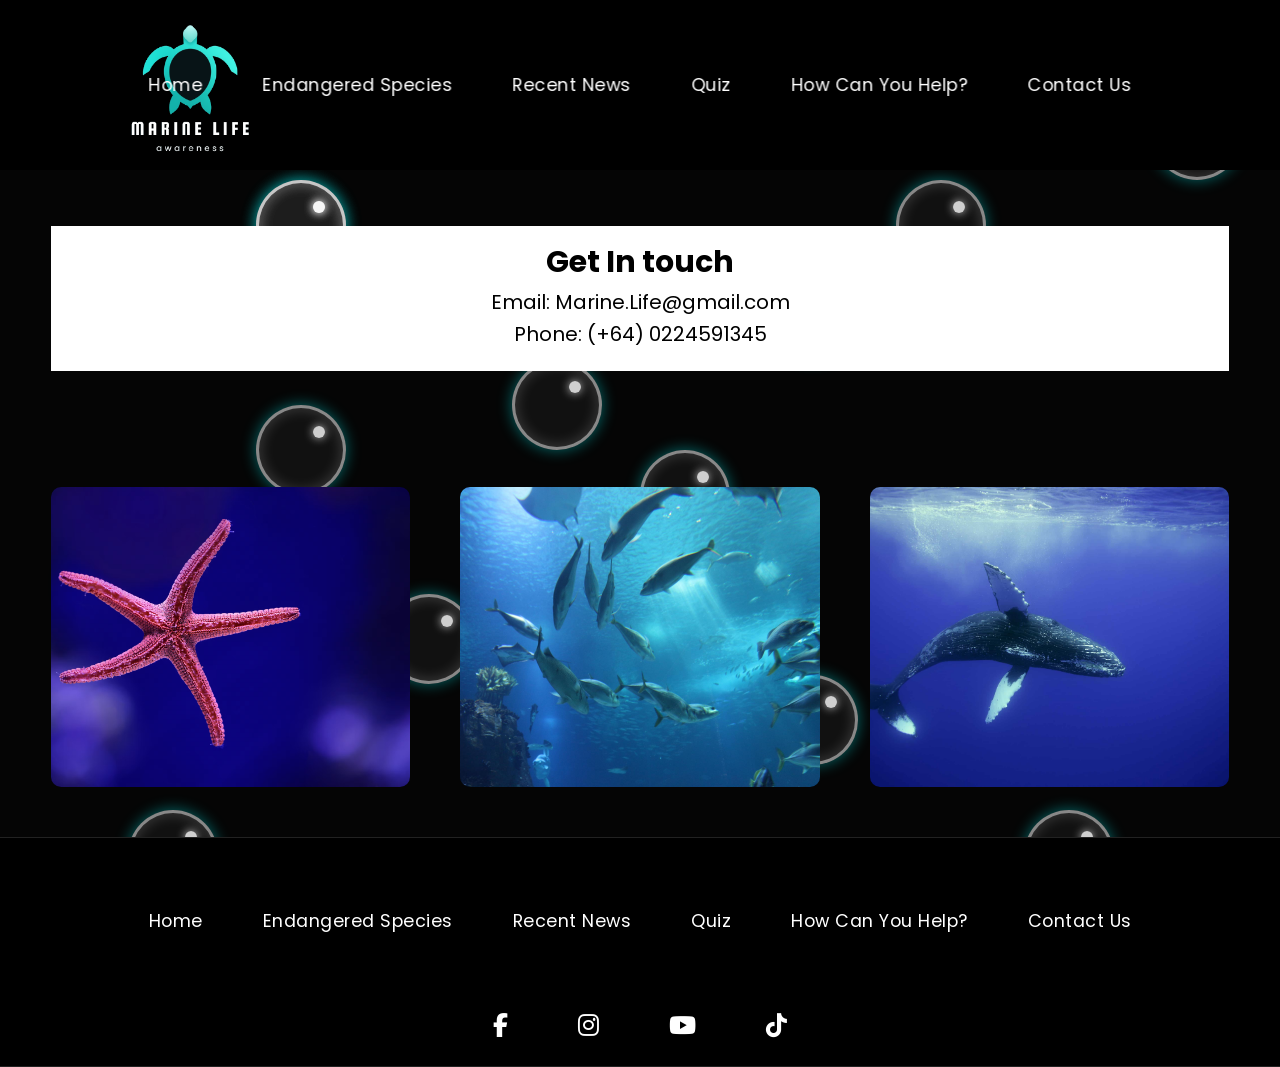
<file: Contact-US.html>
<!DOCTYPE html>
<html lang="en">

<head>

    <meta charset="UTF-8">
    <meta name="viewport" content="width=device-width, initial-scale=1.0">

    <title>Marine Life Awareness</title>

    <link href="https://fonts.googleapis.com/css2?family=Poppins:wght@400;600;700&display=swap" rel="stylesheet">
 <!-- BUBBLE BACKGROUND -->
<div class="wrapper">
    <div><span class="dot"></span></div>
    <div><span class="dot"></span></div>
    <div><span class="dot"></span></div>
    <div><span class="dot"></span></div>
    <div><span class="dot"></span></div>
    <div><span class="dot"></span></div>
    <div><span class="dot"></span></div>
    <div><span class="dot"></span></div>
    <div><span class="dot"></span></div>
    <div><span class="dot"></span></div>
    <div><span class="dot"></span></div>
    <div><span class="dot"></span></div>
    <div><span class="dot"></span></div>
    <div><span class="dot"></span></div>
    <div><span class="dot"></span></div>
</div>
    <link rel="stylesheet" href="style.css">

    <!-- PRELOAD PAGES -->
    <link rel="prefetch" href="index.html">
    <link rel="prefetch" href="Endangered-Species.html">
    <link rel="prefetch" href="Recent-News.html">
    <link rel="prefetch" href="Quiz.html">
    <link rel="prefetch" href="How-Can-You-Help.html">
    <link rel="prefetch" href="Contact-US.html">

</head>

<body>

    <!-- NAVBAR -->
    <div class="navbar">

        <img src="main Logo .png" class="logo" alt="Logo">

        <ul>

            <li>
                <a class="transition-link" href="index.html">
                    Home
                </a>
            </li>

            <li>
                <a class="transition-link" href="Endangered-Species.html">
                    Endangered Species
                </a>
            </li>

            <li>
                <a class="transition-link" href="Recent-News.html">
                    Recent News
                </a>
            </li>

            <li>
                <a class="transition-link" href="Quiz.html">
                    Quiz
                </a>
            </li>

            <li>
                <a class="transition-link" href="How-Can-You-Help.html">
                    How Can You Help?
                </a>
            </li>

            <li>
                <a class="transition-link" href="Contact-US.html">
                    Contact Us
                </a>
            </li>

        </ul>

    </div>

    <!-- PAGE TRANSITION -->
    <div class="page-transition"></div>

    <!-- Contact Box -->
<div class="contact-box">
    <h1>Get In touch</h1>
    <p>Email: Marine.Life@gmail.com</p>
    <p>Phone: (+64) 0224591345</p>
</div>

<section class="contact-images">

    <div class="contact-image">
        <img src="donate image 1.avif" alt="Marine life">
    </div>

    <div class="contact-image">
        <img src="doante image 2.jpg" alt="Marine life">
    </div>

    <div class="contact-image">
        <img src="donate image 3.jpg" alt="Marine Life">
    </div>

</section>



    <!-- JS -->
    <script src="script.js"></script>

        <!-- JS FOR TEXT FADE IN EFFECT-->
<script>
document.addEventListener("DOMContentLoaded", function () {

    const contactText = document.querySelectorAll(".contact-box p");

    const observer = new IntersectionObserver(function (entries) {

        entries.forEach(function (entry) {

            if (entry.isIntersecting) {
                entry.target.classList.add("show");
            } else {
                entry.target.classList.remove("show");
            }

        });

    }, {
        threshold: 0.2
    });

    contactText.forEach(function (text) {
        observer.observe(text);
    });

});
</script>

</body>
<!-- MARINE LIFE FOOTER -->
<footer class="marine-footer">

    <link rel="stylesheet" href="https://cdnjs.cloudflare.com/ajax/libs/font-awesome/6.5.2/css/all.min.css">

    <!-- NAV LINKS -->
    <ul class="marine-footer-links">
        <li><a href="index.html">Home</a></li>
        <li><a href="Endangered-Species.html">Endangered Species</a></li>
        <li><a href="Recent-News.html">Recent News</a></li>
        <li><a href="Quiz.html">Quiz</a></li>
        <li><a href="How-Can-You-Help.html">How Can You Help?</a></li>
        <li><a href="Contact-Us.html">Contact Us</a></li>
    </ul>

    <!-- SOCIAL MEDIA -->
    <div class="marine-footer-socials">

        <a href="https://www.facebook.com/" aria-label="Facebook">
            <i class="fa-brands fa-facebook-f"></i>
        </a>

        <a href="https://www.instagram.com/" aria-label="Instagram">
            <i class="fa-brands fa-instagram"></i>
        </a>

        <a href="https://www.youtube.com/" aria-label="YouTube">
            <i class="fa-brands fa-youtube"></i>
        </a>

        <a href="https://www.tiktok.com/" aria-label="TikTok">
            <i class="fa-brands fa-tiktok"></i>
        </a>

    </div>

</footer>

</html>
</file>
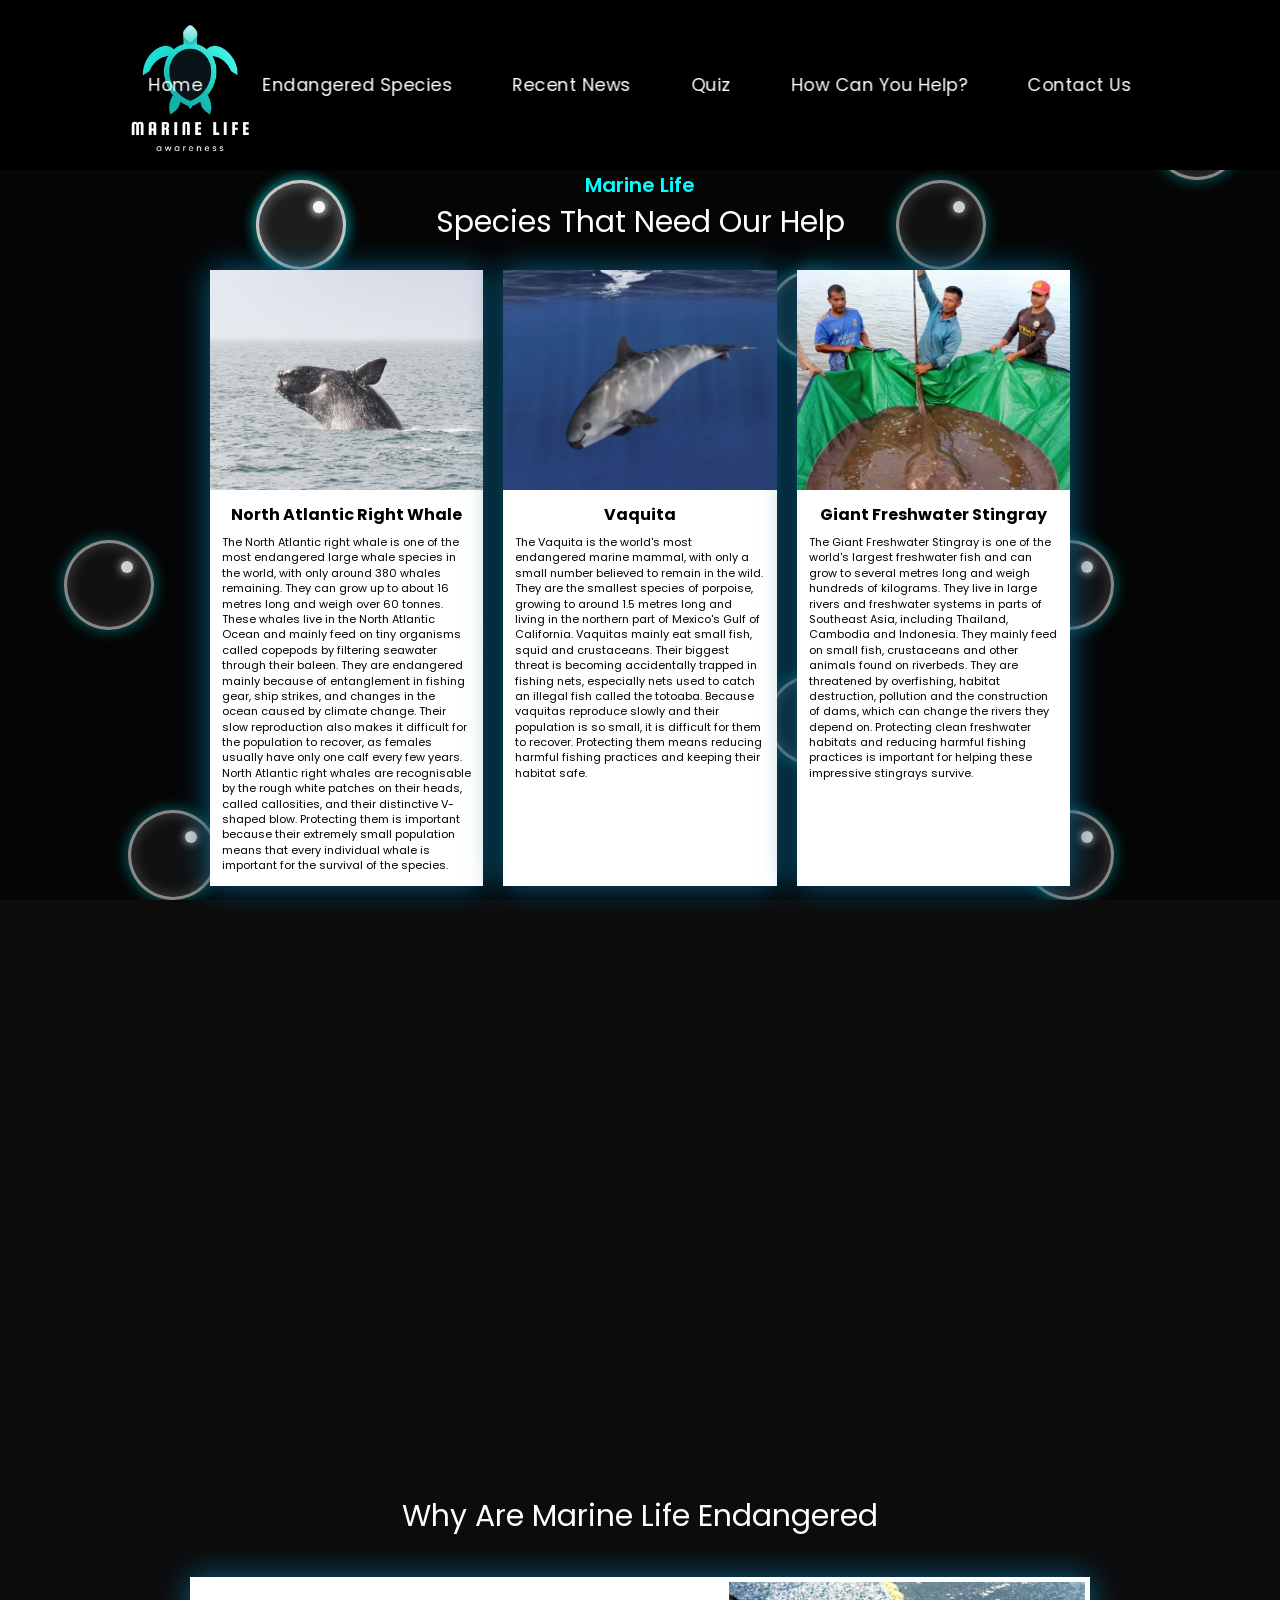
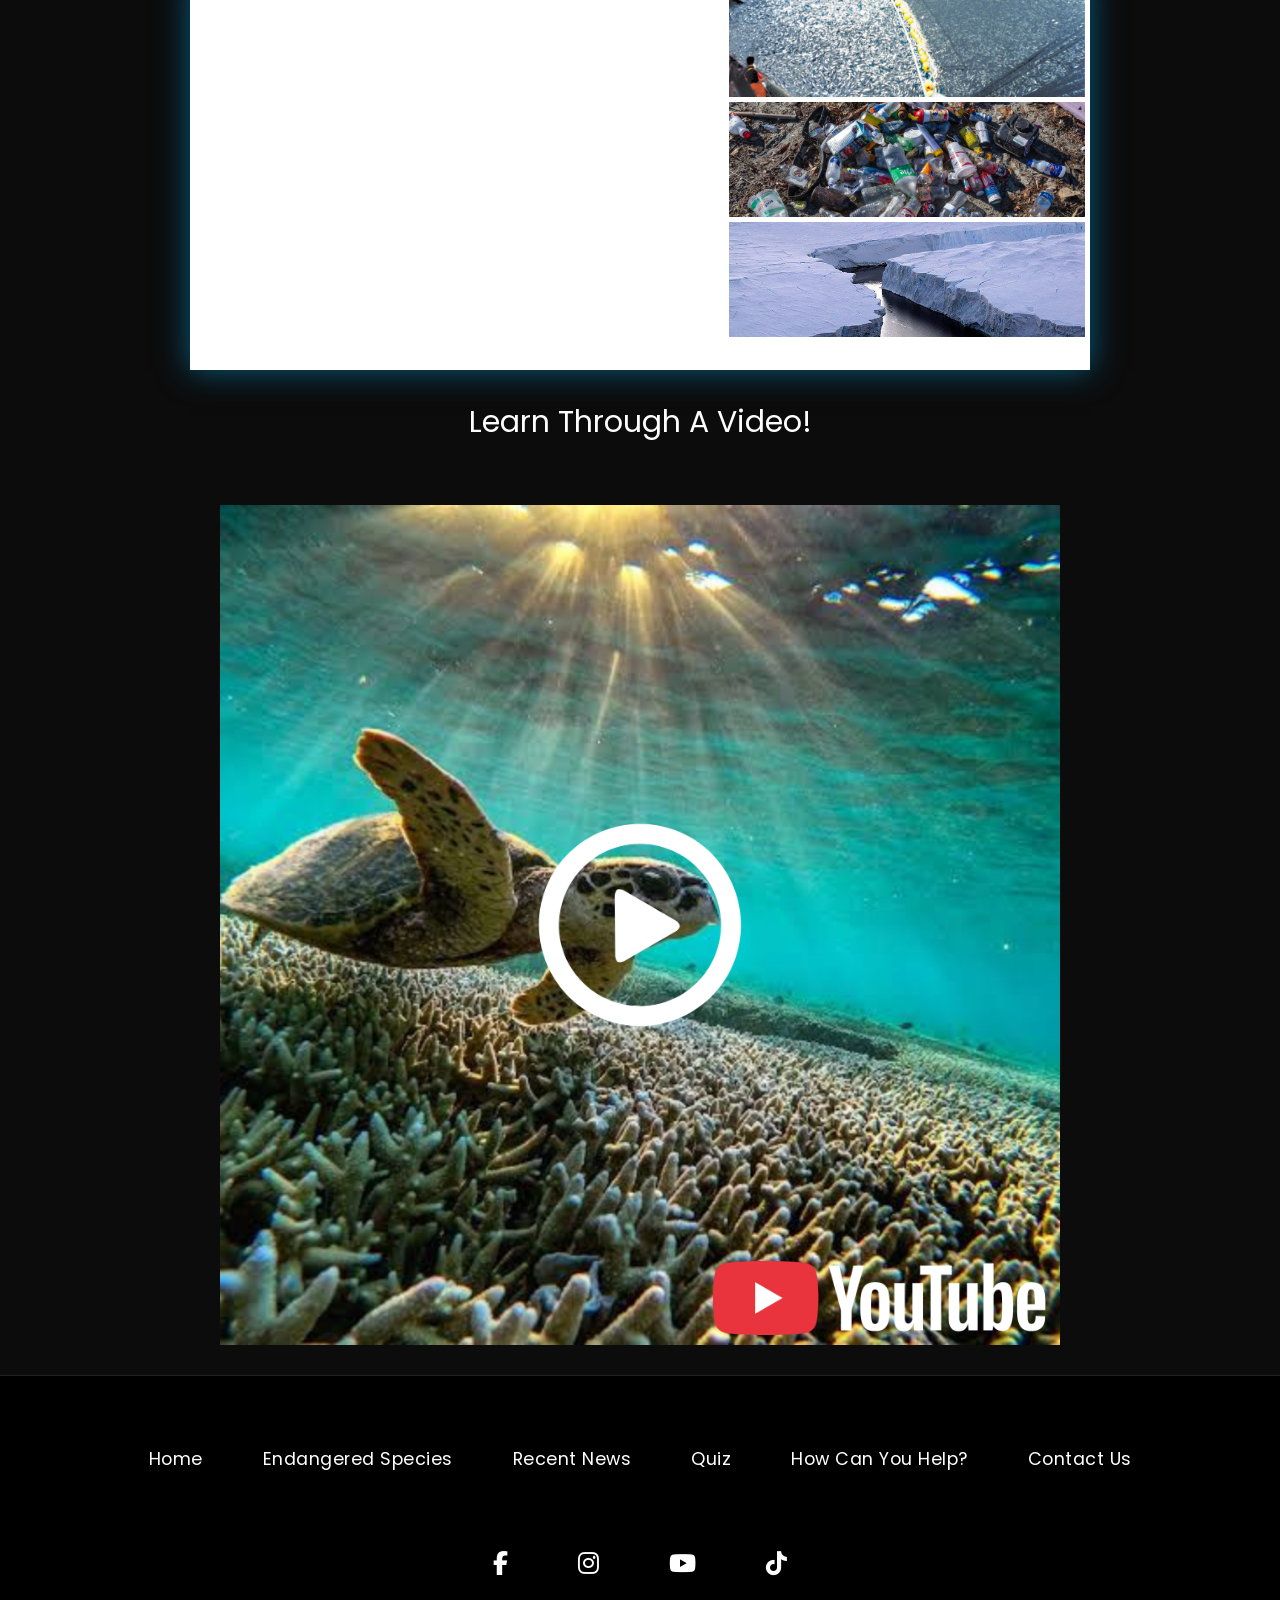
<file: Endangered-Species.html>
<!DOCTYPE html>
<html lang="en">

<head>

    <meta charset="UTF-8">
    <meta name="viewport" content="width=device-width, initial-scale=1.0">

    <title>Marine Life Awareness</title>

    <link href="https://fonts.googleapis.com/css2?family=Poppins:wght@400;600;700&display=swap" rel="stylesheet">

    <link rel="stylesheet" href="style.css">

 <!-- BUBBLE BACKGROUND -->
<div class="wrapper">
    <div><span class="dot"></span></div>
    <div><span class="dot"></span></div>
    <div><span class="dot"></span></div>
    <div><span class="dot"></span></div>
    <div><span class="dot"></span></div>
    <div><span class="dot"></span></div>
    <div><span class="dot"></span></div>
    <div><span class="dot"></span></div>
    <div><span class="dot"></span></div>
    <div><span class="dot"></span></div>
    <div><span class="dot"></span></div>
    <div><span class="dot"></span></div>
    <div><span class="dot"></span></div>
    <div><span class="dot"></span></div>
    <div><span class="dot"></span></div>
</div>


    <!-- PRELOAD PAGES -->
    <link rel="prefetch" href="index.html">
    <link rel="prefetch" href="Endangered-Species.html">
    <link rel="prefetch" href="Recent-News.html">
    <link rel="prefetch" href="Quiz.html">
    <link rel="prefetch" href="How-Can-You-Help.html">
    <link rel="prefetch" href="Contact-US.html">

</head>

<body>

    <!-- NAVBAR -->
    <div class="navbar">

        <img src="main Logo .png" class="logo" alt="Logo">

        <ul>

            <li>
                <a class="transition-link" href="index.html">
                    Home
                </a>
            </li>

            <li>
                <a class="transition-link" href="Endangered-Species.html">
                    Endangered Species
                </a>
            </li>

            <li>
                <a class="transition-link" href="Recent-News.html">
                    Recent News
                </a>
            </li>

            <li>
                <a class="transition-link" href="Quiz.html">
                    Quiz
                </a>
            </li>

            <li>
                <a class="transition-link" href="How-Can-You-Help.html">
                    How Can You Help?
                </a>
            </li>

            <li>
                <a class="transition-link" href="Contact-US.html">
                    Contact Us
                </a>
            </li>

        </ul>

    </div>

    <!-- PAGE TRANSITION -->
    <div class="page-transition"></div>

    <!-- HERO SECTION -->
    <section class="hero2">

        <div class="hero-content2">

        <strong>Marine Life</strong>

        <h2>Species That Need Our Help</h2>

        </div>

        
        <div class="species-cards">

    <div class="species-card">
        <img src="card no.1.jpg" alt="North Atlantic Right Whale">
        <div class="species-info">
            <h3>North Atlantic Right Whale</h3>
            <p>
                The North Atlantic right whale is one of the most endangered large whale species in the world, with only around 380 whales remaining. They can grow up to about 16 metres long and weigh over 60 tonnes. These whales live in the North Atlantic Ocean and mainly feed on tiny organisms called copepods by filtering seawater through their baleen. They are endangered mainly because of entanglement in fishing gear, ship strikes, and changes in the ocean caused by climate change. Their slow reproduction also makes it difficult for the population to recover, as females usually have only one calf every few years. North Atlantic right whales are recognisable by the rough white patches on their heads, called callosities, and their distinctive V-shaped blow. Protecting them is important because their extremely small population means that every individual whale is important for the survival of the species.

            </p>
        </div>
    </div>

    <div class="species-card">
        <img src="card no.2.webp" alt="Vaquita">
        <div class="species-info">
            <h3>Vaquita</h3>
            <p>
           The Vaquita is the world's most endangered marine mammal, with only a small number believed to remain in the wild. They are the smallest species of porpoise, growing to around 1.5 metres long and living in the northern part of Mexico's Gulf of California. Vaquitas mainly eat small fish, squid and crustaceans. Their biggest threat is becoming accidentally trapped in fishing nets, especially nets used to catch an illegal fish called the totoaba. Because vaquitas reproduce slowly and their population is so small, it is difficult for them to recover. Protecting them means reducing harmful fishing practices and keeping their habitat safe.
            </p>
        </div>
    </div>

    <div class="species-card">
        <img src="card no 3.webp" alt="Giant Freshwater Stingray">
        <div class="species-info">
            <h3>Giant Freshwater Stingray</h3>
            <p>
               The Giant Freshwater Stingray is one of the world's largest freshwater fish and can grow to several metres long and weigh hundreds of kilograms. They live in large rivers and freshwater systems in parts of Southeast Asia, including Thailand, Cambodia and Indonesia. They mainly feed on small fish, crustaceans and other animals found on riverbeds. They are threatened by overfishing, habitat destruction, pollution and the construction of dams, which can change the rivers they depend on. Protecting clean freshwater habitats and reducing harmful fishing practices is important for helping these impressive stingrays survive.

            </p>
        </div>
    </div>

    <div class="species-card">
        <img src="card no.4.jpg" alt="Great Hammerhead Shark">
        <div class="species-info">
            <h3>Great Hammerhead Shark</h3>
            <p>
          The Great Hammerhead Shark is the largest species of hammerhead shark and can grow to around 6 metres long. It is found in warm and tropical waters around the world and uses its wide, hammer-shaped head to help locate prey such as fish, squid and rays. The species is critically endangered, mainly because of overfishing and accidental capture in fishing equipment. Great hammerheads are also targeted for their valuable fins. They reproduce slowly compared with many fish, meaning their populations can take a long time to recover. Protecting them requires better fishing practices and reducing the demand for shark fins.

            </p>
        </div>
    </div>

    <div class="species-card">
        <img src="card no. 5.jpg" alt="Hawaiian Monk Seal">
        <div class="species-info">
            <h3>Hawaiian Monk Seal</h3>
            <p>
         The Hawaiian monk seal is a rare marine mammal found mainly around the Hawaiian Islands. They spend much of their time resting on beaches and feed on fish, squid, octopus and other marine animals. There are only around 1,600 Hawaiian monk seals remaining, making them one of the world's most endangered seal species. They face threats including loss of habitat, entanglement in fishing gear, disease, pollution and human disturbance. Rising sea levels can also reduce the beaches where they rest and raise their young. Protecting their coastal habitat and reducing human disturbance can help the population recover. 

            </p>
        </div>
    </div>

    
    <div class="species-card">
        <img src="card no. 6.jpg" alt="Atlantic Humpback">
        <div class="species-info">
            <h3>Atlantic Humpback</h3>
            <p>
                The Atlantic humpback whale is a large baleen whale that can grow to around 15 metres long and is famous for its powerful jumps and complex songs. They migrate between colder feeding areas and warmer breeding areas, feeding mainly on krill and small fish. Although humpback whales have recovered from historical commercial whaling in many areas, they still face threats such as entanglement in fishing gear, ship strikes, ocean pollution and climate change. Changes in ocean temperatures can affect where their food is found, making it harder for them to feed. Protecting their feeding and breeding areas and reducing human-related threats helps keep these whales safe.
            </p>
        </div>
    </div>

</div>

<!-- why are marine life endangered section -->
<section class="endangered-section">

    <h2>Why Are Marine Life Endangered</h2>

    <div class="endangered-content">

        <div class="endangered-text">

            <div class="endangered-item">
                <h3>Over-Fishing</h3>
                <p>
                    Overfishing happens when people catch fish and other marine animals faster than their populations can naturally reproduce. This reduces the number of animals in the ocean and can cause some species to become endangered or even disappear from certain areas. Overfishing can also affect the rest of the food chain because many marine animals depend on fish for food. It can damage ecosystems and make it harder for fish populations to recover. Reducing overfishing through better fishing limits and sustainable fishing practices can help protect marine life and keep ocean ecosystems healthy. 

                </p>
            </div>

            <div class="endangered-item">
                <h3>Pollution</h3>
                <p>
                    Marine pollution occurs when harmful substances such as plastic, chemicals, oil and rubbish enter the ocean. Pollution can injure or kill marine animals when they eat rubbish or become trapped in it. Chemicals and other pollutants can also contaminate the water and damage habitats such as coral reefs and seagrass beds. Plastic pollution is especially harmful because it can remain in the environment for many years. Reducing waste, improving waste management and preventing pollution from reaching the ocean can help protect marine life and keep the ocean healthy.
 
                </p>
            </div>

            <div class="endangered-item">
                <h3>Climate Change</h3>
                <p>
                   Climate change is the long-term change in Earth's temperatures and weather patterns, largely caused by human activities that release greenhouse gases. The ocean absorbs much of the extra heat and carbon dioxide, causing problems such as rising sea temperatures, ocean acidification and rising sea levels. These changes can damage habitats and make it harder for marine animals to find food and survive. Climate change can also force species to move to new areas as ocean conditions change. Reducing greenhouse gas emissions and protecting marine ecosystems can help reduce the effects of climate change on the ocean. 
                </p>
            </div>

        </div>

        <div class="endangered-images">
            <img src="White box photo no.1.jpg" alt="Over fishing">
            <img src="White box photo no.2.avif" alt="Pollution">
            <img src="White box photo3.jpg" alt="Climate change">
        </div>

    </div>

</section>

<!-- VIDEO SECTION -->
<section class="video-section">

    <h2>Learn Through A Video!</h2>

    <div class="video-box">

        <a href="https://youtu.be/goF5gPbyvHc?si=36R3j_iPJmU682G1" target="_blank">
            <img src="youtube vid cover.png" alt="Watch video on YouTube">
        </a>

    </div>

</section>


    <!-- JS Link For Transition-->
    <script src="script.js"></script>

    <!-- JS FOR WHITE BOX TEXT-->
<script>
document.addEventListener("DOMContentLoaded", function () {

    const text = document.querySelector(".endangered-text");

    const observer = new IntersectionObserver(
        function (entries) {

            entries.forEach(function (entry) {

                if (entry.isIntersecting) {
                    text.classList.add("show");
                } else {
                    text.classList.remove("show");
                }

            });

        },
        {
            threshold: 0.2
        }
    );

    observer.observe(text);

});
</script>

    <!-- JS FOR CARDS-->
<script>
document.addEventListener("DOMContentLoaded", function () {

    const cards = document.querySelectorAll(".species-card");

    const observer = new IntersectionObserver(
        function (entries) {

            entries.forEach(function (entry) {

                if (entry.isIntersecting) {
                    entry.target.classList.add("show");
                } else {
                    entry.target.classList.remove("show");
                }

            });

        },
        {
            threshold: 0.2
        }
    );

    cards.forEach(function (card) {
        observer.observe(card);
    });

});
</script>
</body>

<!-- FOOTER -->
<footer class="footer">
    <link rel="stylesheet" href="https://cdnjs.cloudflare.com/ajax/libs/font-awesome/6.5.2/css/all.min.css">

    <!-- NAV LINKS -->
    <ul class="footer-links">
        <li><a href="index.html">Home</a></li>
        <li><a href="Endangered-Species.html">Endangered Species</a></li>
        <li><a href="Recent-News.html">Recent News</a></li>
        <li><a href="Quiz.html">Quiz</a></li>
        <li><a href="How-Can-You-Help.html">How Can You Help?</a></li>
        <li><a href="Contact-Us.html">Contact Us</a></li>
    </ul>

    <!-- SOCIAL MEDIA -->
    <div class="footer-socials">

        <a href="https://www.facebook.com/" aria-label="Facebook">
            <i class="fa-brands fa-facebook-f"></i>
        </a>

        <a href="https://www.instagram.com/" aria-label="Instagram">
            <i class="fa-brands fa-instagram"></i>
        </a>

        <a href="https://www.youtube.com/" aria-label="YouTube">
            <i class="fa-brands fa-youtube"></i>
        </a>

        <a href="https://www.tiktok.com/" aria-label="TikTok">
            <i class="fa-brands fa-tiktok"></i>
        </a>

    </div>

</footer>

</html>
</file>
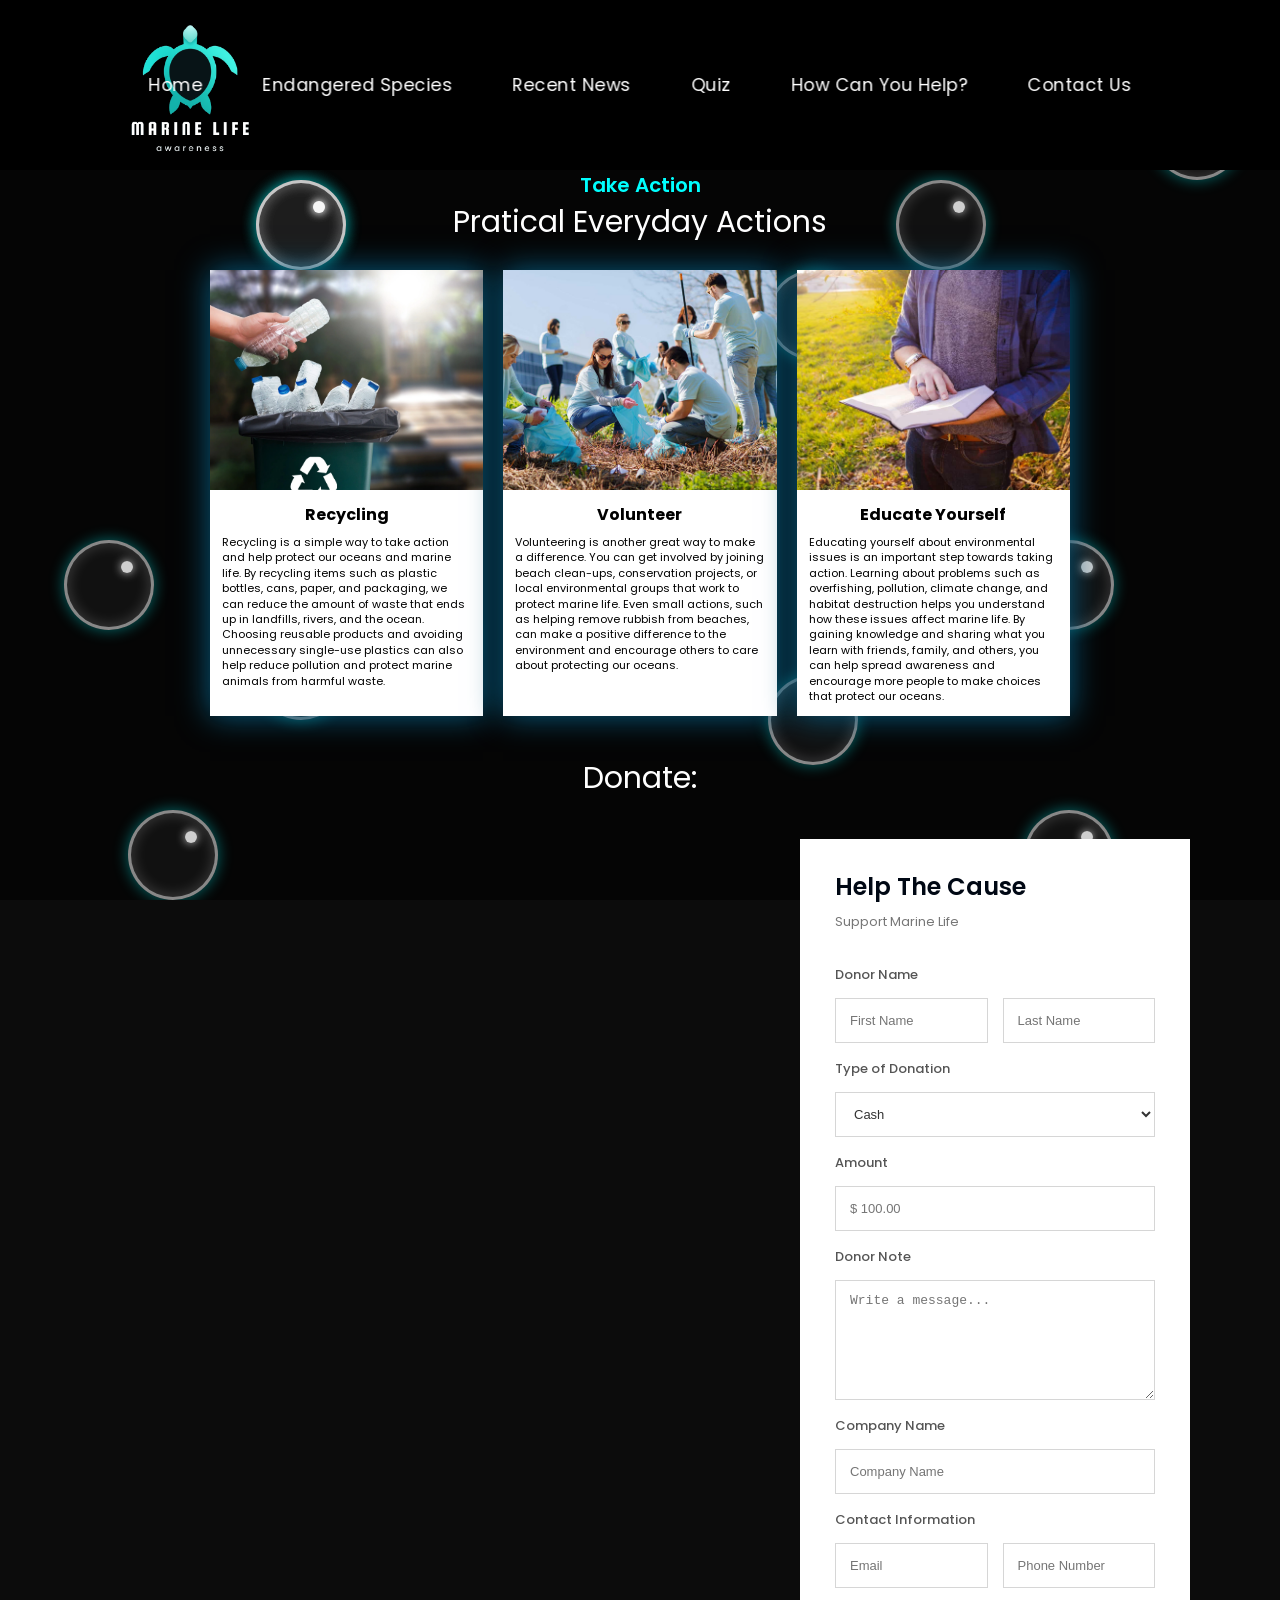
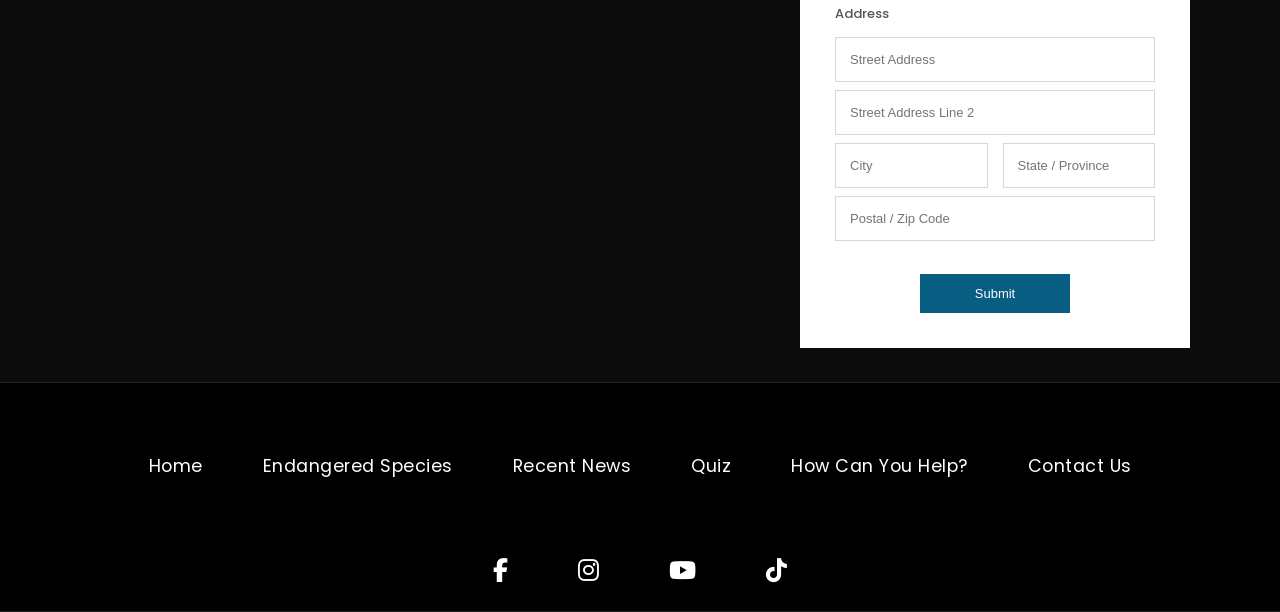
<file: How-Can-You-Help.html>
<!DOCTYPE html>
<html lang="en">

<head>

    <meta charset="UTF-8">
    <meta name="viewport" content="width=device-width, initial-scale=1.0">

    <title>Marine Life Awareness</title>

    <link href="https://fonts.googleapis.com/css2?family=Poppins:wght@400;600;700&display=swap" rel="stylesheet">

    <link rel="stylesheet" href="style.css">
 <!-- BUBBLE BACKGROUND -->
<div class="wrapper">
    <div><span class="dot"></span></div>
    <div><span class="dot"></span></div>
    <div><span class="dot"></span></div>
    <div><span class="dot"></span></div>
    <div><span class="dot"></span></div>
    <div><span class="dot"></span></div>
    <div><span class="dot"></span></div>
    <div><span class="dot"></span></div>
    <div><span class="dot"></span></div>
    <div><span class="dot"></span></div>
    <div><span class="dot"></span></div>
    <div><span class="dot"></span></div>
    <div><span class="dot"></span></div>
    <div><span class="dot"></span></div>
    <div><span class="dot"></span></div>
</div>
    <!-- PRELOAD PAGES -->
    <link rel="prefetch" href="index.html">
    <link rel="prefetch" href="Endangered-Species.html">
    <link rel="prefetch" href="Recent-News.html">
    <link rel="prefetch" href="Quiz.html">
    <link rel="prefetch" href="How-Can-You-Help.html">
    <link rel="prefetch" href="Contact-US.html">

</head>

<body>

    <!-- NAVBAR -->
    <div class="navbar">

        <img src="main Logo .png" class="logo" alt="Logo">

        <ul>

            <li>
                <a class="transition-link" href="index.html">
                    Home
                </a>
            </li>

            <li>
                <a class="transition-link" href="Endangered-Species.html">
                    Endangered Species
                </a>
            </li>

            <li>
                <a class="transition-link" href="Recent-News.html">
                    Recent News
                </a>
            </li>

            <li>
                <a class="transition-link" href="Quiz.html">
                    Quiz
                </a>
            </li>

            <li>
                <a class="transition-link" href="How-Can-You-Help.html">
                    How Can You Help?
                </a>
            </li>

            <li>
                <a class="transition-link" href="Contact-US.html">
                    Contact Us
                </a>
            </li>

        </ul>

    </div>

    <!-- PAGE TRANSITION -->
    <div class="page-transition"></div>

  <!-- HERO SECTION -->
    <section class="hero5">

        <div class="hero-content5">

        <strong>Take Action</strong>

        <h2>Pratical Everyday Actions</h2>

        </div>

        
 <div class="species-cards5">

    <div class="action-card">
        <img src="recyling card.webp" alt="Recycling">
        <div class="species-info">
            <h3>Recycling</h3>
            <p>
Recycling is a simple way to take action and help protect our oceans and marine life. By recycling items such as plastic bottles, cans, paper, and packaging, we can reduce the amount of waste that ends up in landfills, rivers, and the ocean. Choosing reusable products and avoiding unnecessary single-use plastics can also help reduce pollution and protect marine animals from harmful waste.            </p>
        </div>
    </div>

    <div class="action-card">
        <img src="Volunteering card.jpg" alt="Volunteering">
        <div class="species-info">
            <h3>Volunteer</h3>
            <p>
Volunteering is another great way to make a difference. You can get involved by joining beach clean-ups, conservation projects, or local environmental groups that work to protect marine life. Even small actions, such as helping remove rubbish from beaches, can make a positive difference to the environment and encourage others to care about protecting our oceans.            </p>
        </div>
    </div>

    <div class="action-card">
        <img src="educate urself card.jpeg" alt="Educate Yourself">
        <div class="species-info">
            <h3>Educate Yourself</h3>
            <p>
Educating yourself about environmental issues is an important step towards taking action. Learning about problems such as overfishing, pollution, climate change, and habitat destruction helps you understand how these issues affect marine life. By gaining knowledge and sharing what you learn with friends, family, and others, you can help spread awareness and encourage more people to make choices that protect our oceans.            </p>
        </div>
    </div>

</div>

      



        <!-- =================================================
             DONATE SECTION
             ================================================= -->

        <section class="donate-section5">


            <h1>Donate:</h1>


            <div class="donate-content5">


                <!-- LEFT SIDE IMAGES -->

                <div class="donate-images5">

                    <img
                        src="1 donate.jpeg"
                        alt="Sea otter">

                    <img
                        src="2 donate.avif"
                        alt="Fish caught in a fishing net">

                    <img
                        src="3 doante.webp"
                        alt="Whale swimming underwater">

                </div>



                <!-- DONATION FORM -->

                <div class="donation-form5">

                    <h2>Help The Cause</h2>

                    <p>
                        Support Marine Life 
                    </p>


                    <form>


                        <!-- NAME -->

                        <label for="donor-name">
                            Donor Name
                        </label>

                        <div class="form-row5">

                            <input
                                type="text"
                                id="first-name"
                                placeholder="First Name">

                            <input
                                type="text"
                                id="last-name"
                                placeholder="Last Name">

                        </div>



                        <!-- DONATION TYPE -->

                        <label for="donation-type">
                            Type of Donation
                        </label>

                        <select id="donation-type">

                            <option>
                                Cash
                            </option>

                            <option>
                                One-time Donation
                            </option>

                            <option>
                                Monthly Donation
                            </option>

                        </select>



                        <!-- AMOUNT -->

                        <label for="amount">
                            Amount
                        </label>

                        <input
                            type="text"
                            id="amount"
                            placeholder="$ 100.00">



                        <!-- DONOR NOTE -->

                        <label for="donor-note">
                            Donor Note
                        </label>

                        <textarea
                            id="donor-note"
                            placeholder="Write a message..."></textarea>



                        <!-- COMPANY -->

                        <label for="company">
                            Company Name
                        </label>

                        <input
                            type="text"
                            id="company"
                            placeholder="Company Name">



                        <!-- CONTACT -->

                        <label>
                            Contact Information
                        </label>

                        <div class="form-row5">

                            <input
                                type="email"
                                placeholder="Email">

                            <input
                                type="tel"
                                placeholder="Phone Number">

                        </div>



                        <!-- ADDRESS -->

                        <label for="address">
                            Address
                        </label>

                        <input
                            type="text"
                            id="address"
                            placeholder="Street Address">

                        <input
                            type="text"
                            placeholder="Street Address Line 2">



                        <!-- CITY / STATE -->

                        <div class="form-row5">

                            <input
                                type="text"
                                placeholder="City">

                            <input
                                type="text"
                                placeholder="State / Province">

                        </div>



                        <!-- POSTCODE -->

                        <input
                            type="text"
                            placeholder="Postal / Zip Code">



                        <!-- SUBMIT -->

                        <button
                            type="submit"
                            class="donate-button5">

                            Submit

                        </button>


                    </form>

                </div>


            </div>

        </section>


    </main>



    <!-- JS LINK FOR PAGE TRANSITION -->
    <script src="script.js"></script>


    <!-- JS DONATE IMAGES -->
    <script>
document.addEventListener("DOMContentLoaded", function () {

    const donateImages = document.querySelectorAll(".donate-images5 img");

    const observer = new IntersectionObserver(function (entries) {

        entries.forEach(function (entry) {

            if (entry.isIntersecting) {
                entry.target.classList.add("show");
            } else {
                entry.target.classList.remove("show");
            }

        });

    }, {
        threshold: 0.2
    });

    donateImages.forEach(function (image) {
        observer.observe(image);
    });

});
</script>



        <!-- JS FOR ACTION CARD AIMATION  -->
<script>
document.addEventListener("DOMContentLoaded", function () {

    const actionCards = document.querySelectorAll(".action-card");

    const observer = new IntersectionObserver(function (entries) {

        entries.forEach(function (entry) {

            if (entry.isIntersecting) {

                entry.target.classList.add("show");

            } else {

                entry.target.classList.remove("show");

            }

        });

    }, {
        threshold: 0.2
    });

    actionCards.forEach(function (card) {
        observer.observe(card);
    });

});
</script>
</body>

<!-- FOOTER -->
<footer class="footer">
    <link rel="stylesheet" href="https://cdnjs.cloudflare.com/ajax/libs/font-awesome/6.5.2/css/all.min.css">

    <!-- NAV LINKS -->
    <ul class="footer-links">
        <li><a href="index.html">Home</a></li>
        <li><a href="Endangered-Species.html">Endangered Species</a></li>
        <li><a href="Recent-News.html">Recent News</a></li>
        <li><a href="Quiz.html">Quiz</a></li>
        <li><a href="How-Can-You-Help.html">How Can You Help?</a></li>
        <li><a href="Contact-Us.html">Contact Us</a></li>
    </ul>

    <!-- SOCIAL MEDIA -->
    <div class="footer-socials">

        <a href="https://www.facebook.com/" aria-label="Facebook">
            <i class="fa-brands fa-facebook-f"></i>
        </a>

        <a href="https://www.instagram.com/" aria-label="Instagram">
            <i class="fa-brands fa-instagram"></i>
        </a>

        <a href="https://www.youtube.com/" aria-label="YouTube">
            <i class="fa-brands fa-youtube"></i>
        </a>

        <a href="https://www.tiktok.com/" aria-label="TikTok">
            <i class="fa-brands fa-tiktok"></i>
        </a>

    </div>

</footer>
</html>
</file>
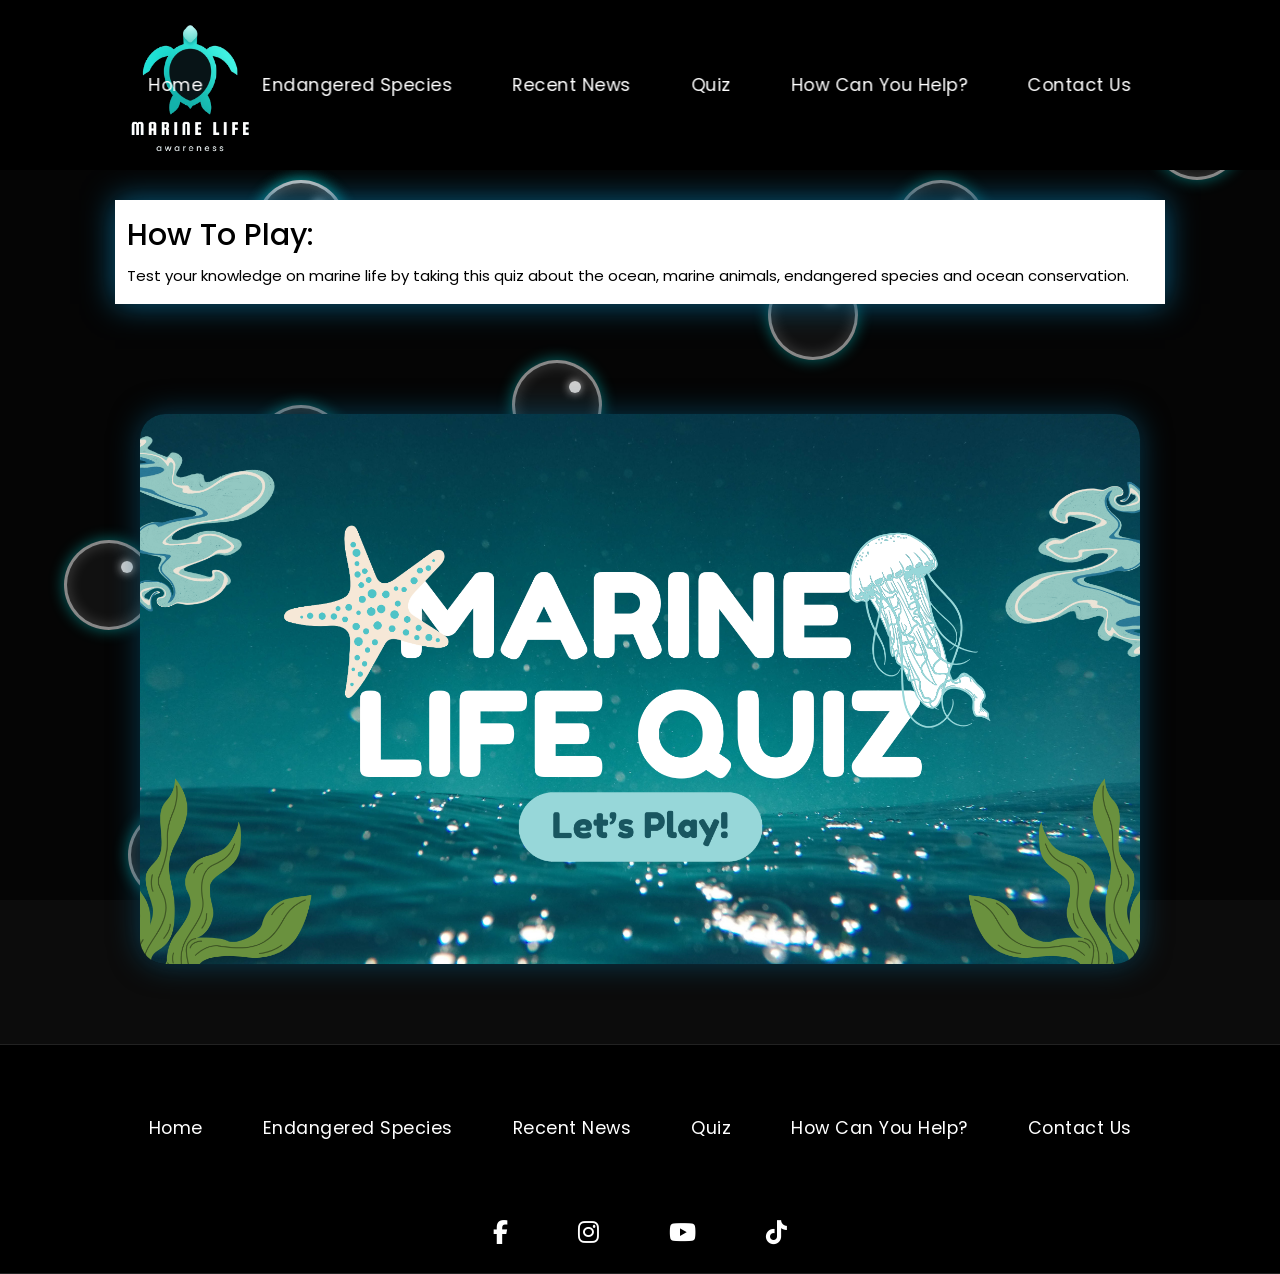
<file: Quiz.html>
<!DOCTYPE html>
<html lang="en">

<head>

    <meta charset="UTF-8">
    <meta name="viewport" content="width=device-width, initial-scale=1.0">

    <title>Marine Life Awareness</title>

    <link href="https://fonts.googleapis.com/css2?family=Poppins:wght@400;600;700&display=swap" rel="stylesheet">

    <link rel="stylesheet" href="style.css">

 <!-- BUBBLE BACKGROUND -->
<div class="wrapper">
    <div><span class="dot"></span></div>
    <div><span class="dot"></span></div>
    <div><span class="dot"></span></div>
    <div><span class="dot"></span></div>
    <div><span class="dot"></span></div>
    <div><span class="dot"></span></div>
    <div><span class="dot"></span></div>
    <div><span class="dot"></span></div>
    <div><span class="dot"></span></div>
    <div><span class="dot"></span></div>
    <div><span class="dot"></span></div>
    <div><span class="dot"></span></div>
    <div><span class="dot"></span></div>
    <div><span class="dot"></span></div>
    <div><span class="dot"></span></div>
</div>

    <!-- PRELOAD PAGES -->
    <link rel="prefetch" href="index.html">
    <link rel="prefetch" href="Endangered-Species.html">
    <link rel="prefetch" href="Recent-News.html">
    <link rel="prefetch" href="Quiz.html">
    <link rel="prefetch" href="How-Can-You-Help.html">
    <link rel="prefetch" href="Contact-US.html">

</head>

<body>

    <!-- NAVBAR -->
    <div class="navbar">

        <img src="main Logo .png" class="logo" alt="Logo">

        <ul>

            <li>
                <a class="transition-link" href="index.html">
                    Home
                </a>
            </li>

            <li>
                <a class="transition-link" href="Endangered-Species.html">
                    Endangered Species
                </a>
            </li>

            <li>
                <a class="transition-link" href="Recent-News.html">
                    Recent News
                </a>
            </li>

            <li>
                <a class="transition-link" href="Quiz.html">
                    Quiz
                </a>
            </li>

            <li>
                <a class="transition-link" href="How-Can-You-Help.html">
                    How Can You Help?
                </a>
            </li>

            <li>
                <a class="transition-link" href="Contact-US.html">
                    Contact Us
                </a>
            </li>

        </ul>

    </div>

    <!-- PAGE TRANSITION -->
    <div class="page-transition"></div>

    <section class="quiz-instructions4">

    <h2>How To Play:</h2>

    <p>
        Test your knowledge on marine life by taking this quiz
        about the ocean, marine animals, endangered species and ocean
        conservation.
    </p>

</section>

        <!-- Quiz Section-->
    <div class="start-btn-container">
      <button class="start-btn">Start Quiz</button>
    </div>

    <div class="quiz-container">
      <div class="timer">10 seconds</div>
      <h2 class="question"></h2>
      <div class="options"></div>
      <button class="next-btn">Next</button>
    </div>

    <div class="quiz-result"></div>

<script src="script.js"></script>  </body>


<!-- FOOTER -->
<footer class="footer">
    <link rel="stylesheet" href="https://cdnjs.cloudflare.com/ajax/libs/font-awesome/6.5.2/css/all.min.css">

    <!-- NAV LINKS -->
    <ul class="footer-links">
        <li><a href="index.html">Home</a></li>
        <li><a href="Endangered-Species.html">Endangered Species</a></li>
        <li><a href="Recent-News.html">Recent News</a></li>
        <li><a href="Quiz.html">Quiz</a></li>
        <li><a href="How-Can-You-Help.html">How Can You Help?</a></li>
        <li><a href="Contact-Us.html">Contact Us</a></li>
    </ul>

    <!-- SOCIAL MEDIA -->
    <div class="footer-socials">

        <a href="https://www.facebook.com/" aria-label="Facebook">
            <i class="fa-brands fa-facebook-f"></i>
        </a>

        <a href="https://www.instagram.com/" aria-label="Instagram">
            <i class="fa-brands fa-instagram"></i>
        </a>

        <a href="https://www.youtube.com/" aria-label="YouTube">
            <i class="fa-brands fa-youtube"></i>
        </a>

        <a href="https://www.tiktok.com/" aria-label="TikTok">
            <i class="fa-brands fa-tiktok"></i>
        </a>

    </div>

</footer>
</html>
</file>
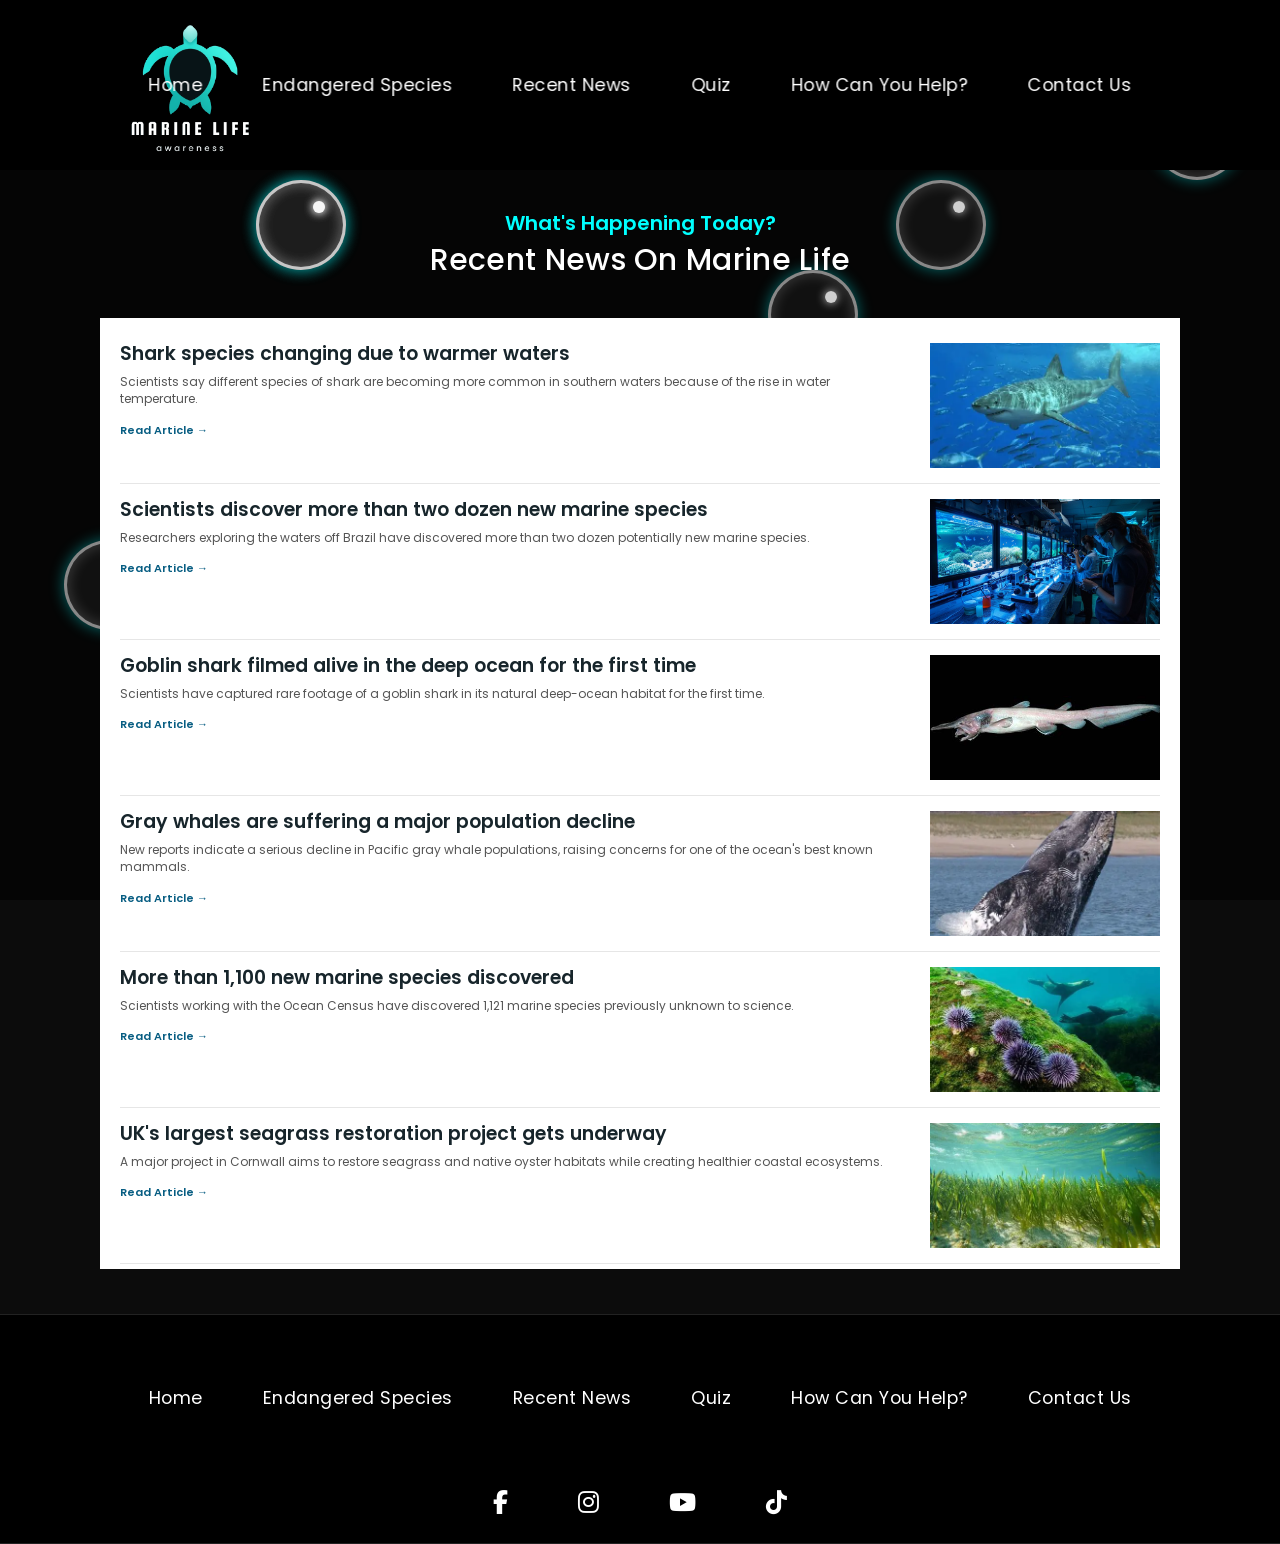
<file: Recent-News.html>
<!DOCTYPE html>
<html lang="en">

<head>

    <meta charset="UTF-8">
    <meta name="viewport" content="width=device-width, initial-scale=1.0">

    <title>Marine Life Awareness</title>

    <link href="https://fonts.googleapis.com/css2?family=Poppins:wght@400;600;700&display=swap" rel="stylesheet">

    <link rel="stylesheet" href="style.css">

 <!-- BUBBLE BACKGROUND -->
<div class="wrapper">
    <div><span class="dot"></span></div>
    <div><span class="dot"></span></div>
    <div><span class="dot"></span></div>
    <div><span class="dot"></span></div>
    <div><span class="dot"></span></div>
    <div><span class="dot"></span></div>
    <div><span class="dot"></span></div>
    <div><span class="dot"></span></div>
    <div><span class="dot"></span></div>
    <div><span class="dot"></span></div>
    <div><span class="dot"></span></div>
    <div><span class="dot"></span></div>
    <div><span class="dot"></span></div>
    <div><span class="dot"></span></div>
    <div><span class="dot"></span></div>
</div>
    <!-- PRELOAD PAGES -->
    <link rel="prefetch" href="index.html">
    <link rel="prefetch" href="Endangered-Species.html">
    <link rel="prefetch" href="Recent-News.html">
    <link rel="prefetch" href="Quiz.html">
    <link rel="prefetch" href="How-Can-You-Help.html">
    <link rel="prefetch" href="Contact-US.html">

</head>

<body>

    <!-- NAVBAR -->
    <div class="navbar">

        <img src="main Logo .png" class="logo" alt="Logo">

        <ul>

            <li>
                <a class="transition-link" href="index.html">
                    Home
                </a>
            </li>

            <li>
                <a class="transition-link" href="Endangered-Species.html">
                    Endangered Species
                </a>
            </li>

            <li>
                <a class="transition-link" href="Recent-News.html">
                    Recent News
                </a>
            </li>

            <li>
                <a class="transition-link" href="Quiz.html">
                    Quiz
                </a>
            </li>

            <li>
                <a class="transition-link" href="How-Can-You-Help.html">
                    How Can You Help?
                </a>
            </li>

            <li>
                <a class="transition-link" href="Contact-US.html">
                    Contact Us
                </a>
            </li>

        </ul>

    </div>

    <!-- PAGE TRANSITION -->
    <div class="page-transition"></div>

     <main class="recent-news-page3">

        <!-- PAGE TITLE -->
        <section class="news-heading3">
        <strong>What's Happening Today?</strong>
            <h1>Recent News On Marine Life</h1>

        </section>

    <!-- JS Link For Transition-->
    <script src="script.js"></script>

        <!-- NEWS ARTICLES -->
        <section class="news-container3">


            <!-- ARTICLE 1 -->
            <article class="news-card3">

                <div class="news-info3">

                    <h2>
                  Shark species changing due to warmer waters
                    </h2>

                    <p>
                      Scientists say different species of shark are becoming more common in southern waters because of the rise in water temperature.
                    </p>

                    <a
                        href="https://www.bbc.com/news/articles/crk5705rm5mo"
                        target="_blank"
                        rel="noopener noreferrer"
                        class="read-more3">
                        Read Article →
                    </a>

                </div>

                <div class="news-image3">
                    <img
                        src="news image 1.webp"
                        alt="shark">
                </div>

            </article>


            <!-- ARTICLE 2 -->
            <article class="news-card3">

                <div class="news-info3">

                    <h2>
                        Scientists discover more than two dozen new marine species
                    </h2>

                    <p>
                        Researchers exploring the waters off Brazil have discovered
                        more than two dozen potentially new marine species.
                    </p>

                    <a
                        href="https://oceanographicmagazine.com/news/two-dozen-species-discovered-in-the-oceans-least-explored-habitat/"
                        target="_blank"
                        rel="noopener noreferrer"
                        class="read-more3">
                        Read Article →
                    </a>

                </div>

                <div class="news-image3">
                    <img
                        src="news image 2.jpg"
                        alt="Deep sea marine research">
                </div>

            </article>


            <!-- ARTICLE 3 -->
            <article class="news-card3">

                <div class="news-info3">

                    <h2>
                        Goblin shark filmed alive in the deep ocean for the first time
                    </h2>

                    <p>
                        Scientists have captured rare footage of a goblin shark in
                        its natural deep-ocean habitat for the first time.
                    </p>

                    <a
                        href="https://oceanographicmagazine.com/news/goblin-shark-filmed-alive-in-the-deep-ocean-for-the-first-time/"
                        target="_blank"
                        rel="noopener noreferrer"
                        class="read-more3">
                        Read Article →
                    </a>

                </div>

                <div class="news-image3">
                    <img
                        src="news image 3.jpg"
                        alt="Goblin shark">
                </div>

            </article>


            <!-- ARTICLE 4 -->
            <article class="news-card3">

                <div class="news-info3">

                    <h2>
                        Gray whales are suffering a major population decline
                    </h2>

                    <p>
                        New reports indicate a serious decline in Pacific gray whale
                        populations, raising concerns for one of the ocean's best known mammals.
                    </p>

                    <a
                        href="https://news.mongabay.com/short-article/2026/07/gray-whales-are-suffering-catastrophic-population-decline-in-the-pacific-ocean/"
                        target="_blank"
                        rel="noopener noreferrer"
                        class="read-more3">
                        Read Article →
                    </a>

                </div>

                <div class="news-image3">
                    <img
                        src="news image 4.webp"
                        alt="Gray whale in the Pacific Ocean">
                </div>

            </article>


            <!-- ARTICLE 5 -->
            <article class="news-card3">

                <div class="news-info3">

                    <h2>
                        More than 1,100 new marine species discovered
                    </h2>

                    <p>
                        Scientists working with the Ocean Census have discovered
                        1,121 marine species previously unknown to science.
                    </p>

                    <a
                        href="https://news.mongabay.com/short-article/2026/05/ghost-shark-carnivorous-sponge-among-1000-newly-discovered-marine-species/"
                        target="_blank"
                        rel="noopener noreferrer"
                        class="read-more3">
                        Read Article →
                    </a>

                </div>

                <div class="news-image3">
                    <img
                        src="news image 5.webp"
                        alt="Newly discovered marine species">
                </div>

            </article>


            <!-- ARTICLE 6 -->
            <article class="news-card3">

                <div class="news-info3">

                    <h2>
                        UK's largest seagrass restoration project gets underway
                    </h2>

                    <p>
                        A major project in Cornwall aims to restore seagrass and
                        native oyster habitats while creating healthier coastal ecosystems.
                    </p>

                    <a
                        href="https://oceanographicmagazine.com/news/uk-s-largest-seagrass-restoration-project-underway/"
                        target="_blank"
                        rel="noopener noreferrer"
                        class="read-more3">
                        Read Article →
                    </a>

                </div>

                <div class="news-image3">
                    <img
                        src="news image 6.webp"
                        alt="Seagrass restoration">
                </div>

            </article>


        </section>

    </main>
            <!-- fade JS effect -->
<script>
document.addEventListener("DOMContentLoaded", function () {

    const cards = document.querySelectorAll(".news-card3");

    const observer = new IntersectionObserver(function(entries) {

        entries.forEach(function(entry) {

            if (entry.isIntersecting) {
                entry.target.classList.remove("fade-in");

                // Restart the animation
                void entry.target.offsetWidth;

                entry.target.classList.add("fade-in");
            }

        });

    }, {
        threshold: 0.2
    });

    cards.forEach(function(card) {
        observer.observe(card);
    });

});
</script>

</body>

<!-- FOOTER -->
<footer class="footer">
    <link rel="stylesheet" href="https://cdnjs.cloudflare.com/ajax/libs/font-awesome/6.5.2/css/all.min.css">

    <!-- NAV LINKS -->
    <ul class="footer-links">
        <li><a href="index.html">Home</a></li>
        <li><a href="Endangered-Species.html">Endangered Species</a></li>
        <li><a href="Recent-News.html">Recent News</a></li>
        <li><a href="Quiz.html">Quiz</a></li>
        <li><a href="How-Can-You-Help.html">How Can You Help?</a></li>
        <li><a href="Contact-Us.html">Contact Us</a></li>
    </ul>

    <!-- SOCIAL MEDIA -->
    <div class="footer-socials">

        <a href="https://www.facebook.com/" aria-label="Facebook">
            <i class="fa-brands fa-facebook-f"></i>
        </a>

        <a href="https://www.instagram.com/" aria-label="Instagram">
            <i class="fa-brands fa-instagram"></i>
        </a>

        <a href="https://www.youtube.com/" aria-label="YouTube">
            <i class="fa-brands fa-youtube"></i>
        </a>

        <a href="https://www.tiktok.com/" aria-label="TikTok">
            <i class="fa-brands fa-tiktok"></i>
        </a>

    </div>

</footer>

</html>
</file>
<file: style.css>
* {
  margin: 0;
  padding: 0;
  box-sizing: border-box;
}


body {
  font-family: 'Poppins', sans-serif;
  background-color: #000;
  color: #fff;
}


/* Navigation Bar */
.navbar {
  width: 100%;
  height: 170px;            
  padding: 0 40px;          
  display: flex;
  align-items: center;
  justify-content: space-between;

  background: black;

  position: sticky;
  top: 0;
  z-index: 1000;

  will-change: transform;
  transform: translateZ(0);
}

/* THIS IS THE CODE FOR MY LOGO */
.logo {
  height: 300px;
  width: auto;

  object-fit: contain;
  cursor: pointer;

  will-change: transform;
  transform: translateZ(0);
}

/* NAV LINKS */
.navbar ul {
  position: absolute;

  left: 50%;
  transform: translateX(-50%);


  display: flex;
  flex-direction: row;  
  align-items: center;

  gap: 40px;


  margin: 0;
  padding: 0;
}

.navbar ul li {
  list-style: none;
  display: inline-block;
}


.navbar ul li a {
  text-decoration: none;
  color: white;
  font-size: 1.1rem;
  white-space: nowrap;  
}


/* TOP + BOTTOM LINES EFFECT*/
.navbar ul li a {
  position: relative;

  text-decoration: none;
  color: white;

  font-size: 1.1rem;
  letter-spacing: 0.5px;

  padding: 5px 10px;

  white-space: nowrap;

  transition:
    color 0.3s ease,
    letter-spacing 0.3s ease;

  will-change: transform, opacity;
  transform: translateZ(0);
}

/* HERE IS THE CODE FOR MY TOP + BOTTOM LINE EFFECTS */
.navbar ul li a::before,
.navbar ul li a::after {

  content: "";

  position: absolute;

  width: 0;
  height: 2px;

  background-color: #075d82;

  transition: width 0.4s ease;
}

/* TOP LINE EFFECT CODE */
.navbar ul li a::before {
  top: -8px;
  right: 0;
}

/* BOTTOM LINE EFFECTS CODE*/
.navbar ul li a::after {
  bottom: -8px;
  left: 0;
}

/* HOVER EFFECTS FOR MY NAV BAR*/
.navbar ul li a:hover {
  color: #fff;
  letter-spacing: 1px;
}

/* LINE EXPAND EFFECT */
.navbar ul li a:hover::before,
.navbar ul li a:hover::after { 
  width: 100%;
}

/* HERO SECTION(TEXT ON PAGES) */
.hero {
  min-height: 90vh;

  display: flex;
  align-items: center;
  justify-content: center;

  text-align: center;

  background:
    linear-gradient(rgba(0,0,0,0.6),
    rgba(0,0,0,0.6)),
    url('ocean.jpg');

  background: linear-gradient(rgba(0, 238, 255, 0.6), rgba(0, 0, 0, 0.6)),
              url('ocean.jpg');
  background-size: cover;
  background-position: center;

  will-change: transform;
  transform: translateZ(0);
}

/* HERO TEXT(TEXT ON PAGES)*/
.hero-content h1 {
  font-size: 3rem;
  margin-bottom: 20px;
}

/* HERO TEXT(TEXT ON PAGES)*/
.hero-content p {
  font-size: 1.2rem;

  max-width: 600px;

  margin-left: auto;
  margin-right: auto;
}

/* PAGE TRANSITION EFFECT */
.page-transition {

  position: fixed;

  top: 0;
  left: 0;

  width: 100%;
  height: 100vh;

  background: linear-gradient(
    135deg,
    #0a84b5,
    #075d82,
    #042d3f
  );

  transform: translateX(-100%);

  z-index: 99999;

  pointer-events: none;

  will-change: transform;

}

/* BUBBLE BACKGROUND */
.wrapper {
  position: fixed;
  top: 0;
  left: 0;
  width: 100%;
  height: 100%;
  overflow: hidden;


  background: linear-gradient(
    180deg,
    #00111f 0%,
    #003049 40%,
    #000814 100%
  );


  z-index: -1;
}


.wrapper div {
  position: absolute;
  width: 90px;
  height: 90px;

  border: 3px solid rgba(255,255,255,0.5);
  border-radius: 50%;

  background: rgba(255,255,255,0.05);

  box-shadow:
    0 0 15px rgba(0,255,255,0.4),
    inset 0 0 15px rgba(255,255,255,0.2);

  animation: animate 12s linear infinite;
}


.wrapper div .dot {
  position: absolute;
  top: 18px;
  right: 18px;

  width: 12px;
  height: 12px;

  border-radius: 50%;
  background: rgba(255,255,255,0.8);

  box-shadow: 0 0 10px rgba(255,255,255,0.8);
}


/* Bubble Positions */


.wrapper div:nth-child(1) {
  top: 20%;
  left: 20%;
  animation-duration: 8s;
}


.wrapper div:nth-child(2) {
  top: 60%;
  left: 80%;
  animation-duration: 10s;
}


.wrapper div:nth-child(3) {
  top: 40%;
  left: 40%;
  animation-duration: 6s;
}


.wrapper div:nth-child(4) {
  top: 66%;
  left: 30%;
  animation-duration: 7s;
}


.wrapper div:nth-child(5) {
  top: 90%;
  left: 10%;
  animation-duration: 9s;
}


.wrapper div:nth-child(6) {
  top: 30%;
  left: 60%;
  animation-duration: 5s;
}


.wrapper div:nth-child(7) {
  top: 70%;
  left: 20%;
  animation-duration: 8s;
}


.wrapper div:nth-child(8) {
  top: 75%;
  left: 60%;
  animation-duration: 10s;
}


.wrapper div:nth-child(9) {
  top: 50%;
  left: 50%;
  animation-duration: 6s;
}


.wrapper div:nth-child(10) {
  top: 45%;
  left: 20%;
  animation-duration: 10s;
}


.wrapper div:nth-child(11) {
  top: 10%;
  left: 90%;
  animation-duration: 9s;
}


.wrapper div:nth-child(12) {
  top: 20%;
  left: 70%;
  animation-duration: 7s;
}


.wrapper div:nth-child(13) {
  top: 20%;
  left: 20%;
  animation-duration: 8s;
}


.wrapper div:nth-child(14) {
  top: 60%;
  left: 5%;
  animation-duration: 6s;
}


.wrapper div:nth-child(15) {
  top: 90%;
  left: 80%;
  animation-duration: 9s;
}


/* Bubble Animation */


@keyframes animate {
  0% {
    transform: scale(0) translateY(0) rotate(0deg);
    opacity: 1;
  }


  100% {
    transform: scale(1.3) translateY(-120px) rotate(360deg);
    opacity: 0;
  }
}


/* SLIDE ACROSS TRANSITION EFFECT*/
.page-transition.active {
  animation: slideAcross 0.8s cubic-bezier(0.77, 0, 0.175, 1) forwards;
}

/* KEYFRAMES */
@keyframes slideAcross {

  0% {
    transform: translateX(-100%);
  }

  45% {
    transform: translateX(0%);
  }

  55% {
    transform: translateX(0%);
  }

  100% {
    transform: translateX(100%);
  }

}

/* HERO BUTTONS(take action and lean more buttons) */
.hero-content {
    display: flex;
    flex-direction: column;
    align-items: center;
    justify-content: center;
}

.hero-buttons{
    display:flex;
    justify-content:center;
    gap:35px;
    margin-top:10px;
}

.hero-content h1 {
    font-size: 5rem;
}

/* BUTTON */

.hero-btn{

    display:inline-block;

    padding:16px 42px;

    text-decoration:none;

    font-size:1rem;

    color:white;

    background:linear-gradient(
        135deg,
        #ffbf2f,
        #f4a300
    );

    border-radius:50px;

    transition:
        transform .3s ease,
        box-shadow .3s ease,
        background .3s ease;
}

/* HOVER */

.hero-btn:hover{

    transform:translateY(-5px);

    background:linear-gradient(
        135deg,
        #ffd54a,
        #ffb300
    );

    box-shadow:
        0 10px 25px rgba(255,191,47,.45);
}

/* CLICK */

.hero-btn:active{

    transform:scale(.97);
}

/* HERO BUTTON FADE IN EFFECT*/
.hero-buttons {
    opacity: 0;
    transform: translateY(20px);

    animation: fadeInButtons 1s ease forwards;

    animation-delay: 0.8sssss;
}

@keyframes fadeInButtons {

    from {
        opacity: 0;
        transform: translateY(20px);
    }

    to {
        opacity: 1;
        transform: translateY(0);
    }

}

/* INFO SECTION(TEXT ON PAGES) */
.info-section {
  min-height: 80vh;
  padding: 100px 10%;
  display: flex;
  align-items: center;
  justify-content: space-between;
  gap: 60px;
}

.info-text {
  flex: 1;
}

.info-text h2 {
  font-size: 3rem;

  margin-bottom: 20px;

  color: #00FFFF;
}

.info-text p {
  font-size: 1.1rem;

  line-height: 1.8;

  color: #ddd;
}

/* BUBBLE BACKGROUND for 2ed section */

.wrapper {
  position: fixed;
  top: 0;
  left: 0;
  width: 100%;
  height: 100%;
  overflow: hidden;


  background: linear-gradient(
    180deg,
    #050505 0%,
    #050505 40%,
    #050505 100%
  );


  z-index: -1;
}


.wrapper div {
  position: absolute;
  width: 90px;
  height: 90px;

  border: 3px solid rgba(255,255,255,0.5);
  border-radius: 50%;

  background: rgba(255,255,255,0.05);

  box-shadow:
    0 0 15px rgba(0,255,255,0.4),
    inset 0 0 15px rgba(255,255,255,0.2);

  animation: animate 12s linear infinite;
}


.wrapper div .dot {
  position: absolute;
  top: 18px;
  right: 18px;

  width: 12px;
  height: 12px;

  border-radius: 50%;
  background: rgba(255,255,255,0.8);

  box-shadow: 0 0 10px rgba(255,255,255,0.8);
}


/* Bubble Positions for 2ed section */


.wrapper div:nth-child(1) {
  top: 20%;
  left: 20%;
  animation-duration: 8s;
}


.wrapper div:nth-child(2) {
  top: 60%;
  left: 80%;
  animation-duration: 10s;
}


.wrapper div:nth-child(3) {
  top: 40%;
  left: 40%;
  animation-duration: 6s;
}


.wrapper div:nth-child(4) {
  top: 66%;
  left: 30%;
  animation-duration: 7s;
}


.wrapper div:nth-child(5) {
  top: 90%;
  left: 10%;
  animation-duration: 9s;
}


.wrapper div:nth-child(6) {
  top: 30%;
  left: 60%;
  animation-duration: 5s;
}


.wrapper div:nth-child(7) {
  top: 70%;
  left: 20%;
  animation-duration: 8s;
}


.wrapper div:nth-child(8) {
  top: 75%;
  left: 60%;
  animation-duration: 10s;
}


.wrapper div:nth-child(9) {
  top: 50%;
  left: 50%;
  animation-duration: 6s;
}


.wrapper div:nth-child(10) {
  top: 45%;
  left: 20%;
  animation-duration: 10s;
}


.wrapper div:nth-child(11) {
  top: 10%;
  left: 90%;
  animation-duration: 9s;
}


.wrapper div:nth-child(12) {
  top: 20%;
  left: 70%;
  animation-duration: 7s;
}


.wrapper div:nth-child(13) {
  top: 20%;
  left: 20%;
  animation-duration: 8s;
}


.wrapper div:nth-child(14) {
  top: 60%;
  left: 5%;
  animation-duration: 6s;
}


.wrapper div:nth-child(15) {
  top: 90%;
  left: 80%;
  animation-duration: 9s;
}


/* Bubble Animation */


@keyframes animate {
  0% {
    transform: scale(0) translateY(0) rotate(0deg);
    opacity: 1;
  }


  100% {
    transform: scale(1.3) translateY(-120px) rotate(360deg);
    opacity: 0;
  }
}


/* SLIDE ACROSS TRANSITION EFFECT*/
.page-transition.active {
  animation: slideAcross 0.8s cubic-bezier(0.77, 0, 0.175, 1) forwards;
}

/* KEYFRAMES */
@keyframes slideAcross {

  0% {
    transform: translateX(-100%);
  }

  45% {
    transform: translateX(0%);
  }

  55% {
    transform: translateX(0%);
  }

  100% {
    transform: translateX(100%);
  }

}

/* IMAGE */
.info-image {
  flex: 1;
  display: flex;
  justify-content: center;
}

/* IMAGE */
.info-image img {
  width: 100%;
  max-width: 500px;
  background-color: #000;
  border-radius: 20px;
  box-shadow: 0 0 30px #075d82;
  will-change: transform;
  transform: translateZ(0);
}

/* ANIMATIONS FOR FADE IN EFFECTS*/
.fade-left,
.zoom-in {

  opacity: 0;

  transition:
    opacity 1s ease,
    transform 1s ease;

  will-change: transform, opacity;
}

.fade-left {
  transform: translateX(-100px);
}

.zoom-in {
  transform: scale(0.7);
}

/* ANIMATIONS FOR FADE IN EFFECTS*/
.fade-left.show {
  opacity: 1;
  transform: translateX(0);
}

.zoom-in.show {
  opacity: 1;
  transform: scale(1);
}

/* QUIZ SECTION */
.quiz-container {
  max-width: 900px;
  width: 90%;
  margin: 60px auto;
  padding: 16px;
  display: none;

  /* QUIZ BACKGROUND */
  background-image: url("qp1.png"); 
  background-size: cover;
  background-position: center;
  background-repeat: no-repeat;

  border-radius: 25px;

  box-shadow: 0 0 30px rgba(7,93,130,0.6);

  text-align: center;
}

.quiz-container .timer {
  font-weight: bold;
  font-size: 50px;
  text-align: right;
  color: #075d82 ;
}

.timer.danger {
  color: #e63946;
}

.quiz-container h2.question {
  font-size: 20px;
  background: rgba(0,0,0,0.85);
  color: #E0FFFF;
  padding: 16px;
  border-radius: 8px;
  font-weight: normal;
  line-height: 1.6;
  margin-bottom: 20px;
}

.quiz-container .options {
  display: grid;
  grid-template-columns: 1fr 1fr;
  gap: 16px;
  margin-bottom: 20px;
}

.quiz-container .option {
  border: none;
  padding: 24px 32px;
  font-size: 18px;
  background: #075d82;
  color: #E0FFFF;

  border-radius: 10px;
}

.quiz-container button {
  cursor: pointer;
}

.disabled {
  pointer-events: none;
}

.option.correct {
  background: #51e351;
  color: #222;
}

.option.incorrect {
  background: #e63946;
}

.quiz-container .next-btn,
.quiz-result .retake-btn {
  background: #075d82;
  color: #E0FFFF;
  border: none;
  padding: 12px 32px;
  font-size: 20px;
  text-transform: uppercase;
  font-weight: bold;
  letter-spacing: 3px;
  cursor: pointer;
  width: fit-content;
  border-radius: 10px;
}

/* RESULT QUIZ PAGE */
.quiz-result {
  display: none;
  flex-direction: column;
  gap: 24px;
  max-width: 900px;
  width: 90%;
  margin: 60px auto;
  padding: 20px;
  color: #E0FFFF;
  background: #075d82;
  border-radius: 25px;
  box-shadow: 0 0 30px rgba(7,93,130,0.6);
}

.quiz-result .question-container {
  padding: 12px;
  border: 1px solid #E0FFFF;
  display: flex;
    background: #13b813;
  flex-direction: column;
  gap: 10px;
}

.quiz-result .question-container.incorrect {
  background: #e63946;
  color: #E0FFFF;
}

.question-number {
  font-size: 16px;

  margin-right: 16px;

  background: #075d82;
  color: #E0FFFF;

  padding: 8px;
  border-radius: 8px;
}

@media (max-width: 700px) {
  .quiz-container .options {
    grid-template-columns: 1fr;
  }
}

/*START QUIZ SCREEN */
.start-btn-container {
  width: 1000px;
  max-width: 90%;
  height: 550px;
  margin: 80px auto;
  display: flex;
  flex-direction: column;
  justify-content: flex-end;
  align-items: center;
  padding-bottom: 60px;
  background-image: url("qhp1.png");
  background-size: cover;
  background-position: center;
  background-repeat: no-repeat;
  border-radius: 25px;
  box-shadow: 0 0 30px rgba(7,93,130,0.6);
}

/*START QUIZ BUTTON */
.start-btn-container .start-btn {
  width: 300px;
  height: 150px;
  background: url("qsb1.png"); 
  background-size: contain;
  background-repeat: no-repeat;
  background-position: center;
  border: none;
  outline: none;
  cursor: pointer;
  font-size: 0;
  transition: transform 0.25s ease;
}

.start-btn-container .start-btn:hover {
  transform: scale(1.1);
}

.start-btn-container .start-btn:active {
  transform: scale(0.95);
}


/* =========================
   FOOTER
========================= */

.footer {
    width: 100%;
    height: 230px;

    padding: 0 40px;

    background: black;

    position: relative;

    border-top: 1px solid #222;
    border-bottom: 1px solid #222;
}


/* =========================
   FOOTER NAV LINKS
========================= */

.footer-links {
    position: absolute;

    left: 50%;
    top: 70px;

    transform: translateX(-50%);

    display: flex;
    flex-direction: row;

    align-items: center;

    gap: 40px;

    margin: 0;
    padding: 0;
}


/* Remove bullet points */

.footer-links li {
    list-style: none;
    display: inline-block;
}


/* Link styling */

.footer-links li a {
    position: relative;

    text-decoration: none;
    color: white;

    font-family: 'Poppins', sans-serif;

    font-size: 1.1rem;

    letter-spacing: 0.5px;

    padding: 5px 10px;

    white-space: nowrap;

    transition:
        color 0.3s ease,
        letter-spacing 0.3s ease;
}


/* =========================
   TOP + BOTTOM LINES
========================= */

.footer-links li a::before,
.footer-links li a::after {

    content: "";

    position: absolute;

    width: 0;
    height: 2px;

    background-color: #075d82;

    transition: width 0.4s ease;
}


/* TOP LINE */

.footer-links li a::before {
    top: -8px;
    right: 0;
}


/* BOTTOM LINE */

.footer-links li a::after {
    bottom: -8px;
    left: 0;
}


/* HOVER */

.footer-links li a:hover {
    color: #fff;

    letter-spacing: 1px;
}


/* LINE EXPAND */

.footer-links li a:hover::before,
.footer-links li a:hover::after {
    width: 100%;
}


/* =========================
   SOCIAL MEDIA
========================= */

.footer-socials {

    position: absolute;

    left: 50%;
    top: 170px;

    transform: translateX(-50%);

    display: flex;

    align-items: center;
    justify-content: center;

    gap: 70px;
}


/* SOCIAL ICONS */

.footer-socials a {
    color: white;

    font-size: 24px;

    text-decoration: none;

    transition:
        color 0.3s ease,
        transform 0.3s ease;
}


/* SOCIAL HOVER */

.footer-socials a:hover {
    color: #075d82;

    transform: scale(1.2);
}

/* Species that need our help page */
body {
    margin: 0;
    background-color: #0c0c0c;
    color: white;
}

.hero2 {
    padding-top: 0;
    margin-top: 0;
}


.hero-content2 {
    text-align: center;
    padding-top: 0;
    margin-top: 0;
}


.hero-content2 strong {
    display: block;
    font-size: 20px;
    font-weight: 600;
    color: #00FFFF;
    margin-bottom: 0px;
}

.hero-content2 h2 {
    margin: 0;
    font-size: 30px;
    font-weight: 400;
    color: white;
}

.species-cards {
    display: grid;
    grid-template-columns: repeat(3, 1fr);
    gap: 20px;
    max-width: 900px;
    margin: 25px auto 0;
    padding: 0 20px;
}

.species-card {
    background-color: white;
      box-shadow: 0 0 30px #075d82;
    overflow: hidden;
    border-radius: 0;
    opacity: 0;
    transition: opacity 0.8s ease, transform 0.8s ease;
}


/* LEFT CARD */
.species-card:nth-child(3n + 1) {
    transform: translateX(-100px);
}


/* MIDDLE CARD */
.species-card:nth-child(3n + 2) {
    transform: translateY(30px);
}


/* RIGHT CARD */
.species-card:nth-child(3n) {
    transform: translateX(100px);
}


/* WHEN CARDS ARE VISIBLE */
.species-card.show {
    opacity: 1;
    transform: translate(0);
}
   
.species-card img {
    width: 100%;
    height: 220px;
    object-fit: cover;
    display: block;
}

.species-info {
    padding: 12px;
    color: black;
}

.species-info h3 {
    margin: 0 0 8px;
    font-size: 16px;
    text-align: center;
}

.species-info p {
    margin: 0;
    font-size: 11px;
    line-height: 1.4;
}


/* ================================
   WHY MARINE LIFE IS ENDANGERED
================================ */

.endangered-section {
    width: 95%;
    max-width: 900px;
    margin: 20px auto 0;
    background-color: transparent;
}

/* TITLE */
.endangered-section > h2 {
    color: white;
    text-align: center;
    font-size: 30px;
    font-weight: 400;
    margin: 0 0 8px 0;
    padding: 30px;
    background: none;
    border: none;
}

/* WHITE BOX */
.endangered-content {
    display: grid;
    grid-template-columns: 1.5fr 1fr;
    gap: 0;
    background-color: white;
      box-shadow: 0 0 30px #075d82;
    padding: 5px;
}

/* TEXT */
.endangered-text {
    padding: 0 8px;
    color: black;

    opacity: 0;
    transform: translateY(40px);
    transition: opacity 1s ease, transform 1s ease;
}

.endangered-text.show {
    opacity: 1;
    transform: translateY(0);
}

.endangered-item {
    margin-bottom: 8px;
}

.endangered-item h3 {
    font-size: 20px;
    margin: 0 0 2px;
    font-weight: bold;
}

.endangered-item p {
    font-size: 10px;
    line-height: 1.25;
    margin: 0;
}

/* IMAGES */
.endangered-images {
    display: flex;
    flex-direction: column;
    gap: 5px;
}

.endangered-images img {
    width: 100%;
    height: 115px;
    object-fit: cover;
    display: block;
}

/* TEXT FADE IN */
.endangered-text {
    padding: 0 8px;
    color: black;
    animation: fadeInText 10 s ease-in forwards;
}

@keyframes fadeInText {
    from {
        opacity: 0;
    }
    to {
        opacity: 1;
    }
}

/* ================================
   VIDEO SECTION
================================ */

.video-section {
    width: 95%;
    max-width: 900px;
    margin: 0 auto;
}

.video-section > h2 {
    color: white;
    text-align: center;
    font-size: 30px;
    font-weight: 400;
    margin: 0;
    padding: 30px 0;
}

.video-box img {
   width: 100%;
    height: 300px;
    display: flex;
    justify-content: center;
    align-items: center;
    padding:30px;
    height: auto;
}

.video-box a {
    display: flex;
    justify-content: center;
    align-items: center;
}

/* RECENT NEWS PAGE */
/* PAGE BACKGROUND */
.recent-news-page3 {
    min-height: 100vh;
    padding: 0 0 45px 0;
}


/*PAGE HEADING */
.news-heading3 {
    text-align: center;
    color: white;
    padding: 38px 20px 25px;
}

.news-heading3 strong {
    display: block;
    font-size: 20px;
    font-weight: 600;
    color: #00FFFF;
    margin-bottom: 0px;
}

.news-heading3 h1 {
    margin: 0 0 10px 0;
    font-size: 30px;
    font-weight: 500;
    letter-spacing: 0.3px;
}

/*  NEWS CONTAINER */
.news-container3 {
    width: 94%;
    max-width: 1080px;

    margin: 0 auto;

    background: #ffffff;

    padding: 10px 20px 5px;

    box-sizing: border-box;
}


/*NEWS CARD */

.news-card3 {
    display: grid;

    grid-template-columns: 1fr 230px;

    gap: 25px;

    min-height: 150px;

    padding: 15px 0;

    border-bottom: 1px solid #e6e6e6;

    box-sizing: border-box;
}

/* ARTICLE INFORMATION */
.news-info3 {
    padding: 0;
}

.news-info3 h2 {
    margin: 0 0 7px 0;
    color: #17252b;
    font-size: 19px;
    line-height: 1.2;

    font-weight: 600;
}

.news-info3 p {
    margin: 0 0 8px 0;
    color: #555;
    font-size: 12px;
    line-height: 1.45;
}


/* READ ARTICLE LINK */
.read-more3 {
    display: inline-block;
    color: #075d82;
    font-size: 11px;
    font-weight: 600;
    text-decoration: none;
    transition: 0.25s ease;
}

.read-more3:hover {
    color: #16a9b8;
    transform: translateX(3px);
}


/* ARTICLE IMAGE */
.news-image3 {
    width: 230px;
    height: 125px;

    overflow: hidden;

    background: #dce8eb;
}

.news-image3 img {
    width: 100%;
    height: 100%;

    object-fit: cover;

    display: block;

    transition: transform 0.4s ease;
}

.news-card3:hover .news-image3 img {
    transform: scale(1.05);
}

/* Fade EFFECT */
/* NEWS CARD FADE IN */
.news-card3 {
    opacity: 1;
    transform: translateY(20px);
    transition: opacity 0.7s ease, transform 0.7s ease;
}

.news-card3.show {
    opacity: 1;
    transform: translateY(0);
}

/* NEWS CARD SCROLL FADE */
.news-card3.fade-in {
    animation: newsFadeIn 0.8s ease forwards;
}

@keyframes newsFadeIn {
    from {
        opacity: 0;
        transform: translateY(25px);
    }

    to {
        opacity: 1;
        transform: translateY(0);
    }
}

/* =========================================================
   QUIZ INSTRUCTIONS BOX
   ========================================================= */

.quiz-instructions4 {
    width: 92%;
    max-width: 1050px;
    margin: 30px auto 30px auto;
    padding: 13px 12px 18px;
    background-color: #ffffff;
    box-shadow: 0 0 30px #075d82;
    box-sizing: border-box;
    color: #222;
}


/* Heading */
.quiz-instructions4 h2 {
    margin: 0 0 8px 0;
    color: black;
    font-size: 30px;
    font-weight: 500;
}


/* subtitle text */
.quiz-instructions4 p {
    margin: 0;
    color: black;
    font-size: 15px;
    line-height: 1.35;
}

/* fade in effect */
.quiz-instructions4 h2,
.quiz-instructions4 p {
    opacity: 0;
    animation: fadeInText4 1.2s ease forwards;
}

.quiz-instructions4 p {
    animation-delay: 0.3s;
}

@keyframes fadeInText4 {
    from {
        opacity: 0;
        transform: translateY(8px);
    }

    to {
        opacity: 1;
        transform: translateY(0);
    }
}

/* HOW CAN U HELP PAGE */
body {
    margin: 0;
    background-color: #0c0c0c;
    color: white;
}

.hero5 {
    padding-top: 0;
    margin-top: 0;
}


.hero-content5 {
    text-align: center;
    padding-top: 0;
    margin-top: 0;
}


.hero-content5 strong {
    display: block;
    font-size: 20px;
    font-weight: 600;
    color: #00FFFF;
    margin-bottom: 0px;
}

.hero-content5 h2 {
    margin: 0;
    font-size: 30px;
    font-weight: 400;
    color: white;
}

.species-cards5 {
    display: grid;
    grid-template-columns: repeat(3, 1fr);
    gap: 20px;
    max-width: 900px;
    margin: 25px auto 0;
    padding: 0 20px;
}

.species-card5 {
    background-color: white;
      box-shadow: 0 0 30px #075d82;
    overflow: hidden;
    border-radius: 0;
    opacity: 0;
    transition: opacity 0.8s ease, transform 0.8s ease;
}


/* LEFT CARD */
.species-card:nth-child(3n + 1) {
    transform: translateX(-100px);
}


/* MIDDLE CARD */
.species-card:nth-child(3n + 2) {
    transform: translateY(30px);
}


/* RIGHT CARD */
.species-card:nth-child(3n) {
    transform: translateX(100px);
}


/* WHEN CARDS ARE VISIBLE */
.species-card.show {
    opacity: 1;
    transform: translate(0);
}
   
.species-card img {
    width: 100%;
    height: 220px;
    object-fit: cover;
    display: block;
}

.species-info {
    padding: 12px;
    color: black;
}

.species-info h3 {
    margin: 0 0 8px;
    font-size: 16px;
    text-align: center;
}

.species-info p {
    margin: 0;
    font-size: 11px;
    line-height: 1.4;
}

/* How can u help page */

.actions-section5 {
    width: 100%;

    padding: 12px 0 18px;
}


/* TITLE */

.actions-title5 {
    text-align: center;

    margin-bottom: 12px;
}

.actions-title5 p {
    margin: 0;

    color: #48d6d6;

    font-size: 20px;
}

.actions-title5 h1 {
    margin: 0;

    color: white;

    font-size: 30px;

    font-weight: 400;
}


/* =========================================================
   ACTION CARDS
   ========================================================= */

.species-cards5 {
    display: grid;
    grid-template-columns: repeat(3, 1fr);
    gap: 20px;
    max-width: 900px;
    margin: 25px auto 0;
    padding: 0 20px;
}

/* ACTION CARD */

/* ACTION CARD ANIMATION */

.action-card {
    background-color: white;
    box-shadow: 0 0 30px #075d82;
    overflow: hidden;
    border-radius: 0;

    opacity: 0;
}

/* LEFT CARD */
.action-card:nth-child(1) {
    transform: translateX(-80px);
}

/* MIDDLE CARD */
.action-card:nth-child(2) {
    transform: translateY(40px);
}

/* RIGHT CARD */
.action-card:nth-child(3) {
    transform: translateX(80px);
}


/* WHEN CARD BECOMES VISIBLE */
.action-card.show {
    opacity: 1;
    transform: translate(0);
    transition: opacity 0.8s ease, transform 0.8s ease;
}

/* IMAGES */
.action-card img {
    width: 100%;
    height: 220px;
    object-fit: cover;
    display: block;
}

/* TEXT */

.action-card .species-info {
    padding: 12px;
    color: black;
}

.action-card .species-info h3 {
    margin: 0 0 8px;
    font-size: 16px;
    text-align: center;
}

.action-card .species-info p {
    margin: 0;
    font-size: 11px;
    line-height: 1.4;
}


/* =========================================================
   DONATE SECTION
   ========================================================= */

.donate-section5 {
    width: 100%;

    padding: 10px 0 34px;
}


/* DONATE TITLE */

.donate-section5 > h1 {
    text-align: center;
    margin: 0 0 8px;
   padding: 30px;
    color: white;
    font-size: 30px;
    font-weight: 400;
}



/* =========================================================
   DONATE CONTENT
   ========================================================= */

.donate-content5 {
    width: 94%;

    max-width: 1100px;

    margin: 0 auto;

    display: grid;

    grid-template-columns: 1fr 390px;

    gap: 45px;

    align-items: start;
}



/* =========================================================
   DONATION IMAGES
   ========================================================= */

.donate-images5 {
    display: flex;

    flex-direction: column;

    gap: 22px;

    padding-left: 5px;
}


/* DONATION IMAGE SCROLL FADE */

.donate-images5 img {
    width: 100%;
    max-width: 420px;
    height: 300px;
    object-fit: cover;
    display: block;

    opacity: 0;
    transform: translateY(30px);
    transition: opacity 0.8s ease, transform 0.8s ease;
}

.donate-images5 img.show {
    opacity: 1;
    transform: translateY(0);
}



/* =========================================================
   DONATION FORM
   ========================================================= */

.donation-form5 {
    background: white;
    color: #222;
    padding: 30px 35px 35px;
    box-sizing: border-box;
    width: 100%;
    min-height: 650px;
}


/* FORM TITLE */

.donation-form5 h2 {
    margin: 0 0 8px;
    color:#000814;
    font-size: 24px;
    font-weight: 600;
}


/* FORM SUBTITLE */

.donation-form5 > p {
    margin: 0 0 25px;
    color: #777;
    font-size: 13px;
}


/* =========================================================
   FORM ELEMENTS
   ========================================================= */

.donation-form5 form {
    display: flex;
    flex-direction: column;
    gap: 8px;
}


.donation-form5 label {
    margin: 8px 0 5px;
    color: #555;
    font-size: 13px;
    font-weight: 500;
}


.donation-form5 input,
.donation-form5 select,
.donation-form5 textarea {
    width: 100%;
    padding: 12px 14px;
    box-sizing: border-box;
    border: 1px solid #d6d6d6;
    background: white;
    color: #333;
    font-size: 13px;
    outline: none;
    min-height: 45px;
}


.donation-form5 input:focus,
.donation-form5 select:focus,
.donation-form5 textarea:focus {
    border-color: #103e4e;
}



.donation-form5 textarea {
    height: 120px;
    resize: vertical;
}


/* =========================================================
   TWO INPUTS BESIDE EACH OTHER
   ========================================================= */

.form-row5 {
    display: grid;
    grid-template-columns: 1fr 1fr;
    gap: 15px;
}


/* =========================================================
   SUBMIT BUTTON
   ========================================================= */

.donate-button5 {
    width: 150px;
    margin: 25px auto 0;
    padding: 12px 20px;
    border: none;
    background: #075d82;
    color: white;
    font-size: 13px;
    cursor: pointer;
    transition: 0.25s ease;
}


.donate-button5:hover {
    background: #00FFFF;
    transform: translateY(-2px);
}

/* =========================================================
   Contact Us Page 
=========================================== */

html,
body {
    margin: 0;
    padding: 0;
    width: 100%;
    min-height: 100%;
}

body {
    min-height: 100vh;
    display: flex;
    flex-direction: column;
}

.contact-box {
    background-color: white;
    width: 92%;
    margin: 56px auto;
    padding: 14px 20px 20px;
    text-align: center;
    box-sizing: border-box;
}

.contact-box h1 {
    margin: 0;
    color:black;
    font-size: 30px;
    font-weight: 700;
}

/* CONTACT TEXT FADE EFFECT */
.contact-box p {
    margin: 2px 0;
    color: black;
    font-size: 20px;
    font-weight: 400;

    opacity: 0;
    transform: translateY(20px);
    transition: opacity 0.7s ease, transform 0.7s ease;
}

.contact-box p.show {
    opacity: 1;
    transform: translateY(0);
}

.contact-images {
    width: 92%;
    margin: 60px auto 50px;
    display: flex;
    justify-content: space-between;
    gap: 50px;
}

.contact-image {
    width: 31%;
    height: 300px;
    overflow: hidden;
    border-radius: 10px;
}

.contact-image img {
    width: 100%;
    height: 100%;
    object-fit: cover;
    display: block;
    transition: transform 0.3s ease;
}

.contact-image img:hover {
    transform: scale(1.05);
}

/* =========================
   MARINE LIFE FOOTER
========================= */

.marine-footer {
    width: 100%;
    height: 230px;
    box-sizing: border-box;

    padding: 0 40px;

    background: #000;

    position: relative;

    border-top: 1px solid #222;
    border-bottom: 1px solid #222;

    margin-top: auto;
}


/* =========================
   FOOTER NAV LINKS
========================= */

.marine-footer-links {
    position: absolute;

    left: 50%;
    top: 70px;

    transform: translateX(-50%);

    display: flex;
    flex-direction: row;

    align-items: center;

    gap: 40px;

    margin: 0;
    padding: 0;
}


/* Remove bullet points */

.marine-footer-links li {
    list-style: none;
    display: inline-block;
}


/* Link styling */

.marine-footer-links li a {
    position: relative;

    text-decoration: none;
    color: white;

    font-family: 'Poppins', sans-serif;

    font-size: 1.1rem;

    letter-spacing: 0.5px;

    padding: 5px 10px;

    white-space: nowrap;

    transition:
        color 0.3s ease,
        letter-spacing 0.3s ease;
}


/* =========================
   TOP + BOTTOM LINES
========================= */

.marine-footer-links li a::before,
.marine-footer-links li a::after {
    content: "";

    position: absolute;

    width: 0;
    height: 2px;

    background-color: #075d82;

    transition: width 0.4s ease;
}


/* TOP LINE */

.marine-footer-links li a::before {
    top: -8px;
    right: 0;
}


/* BOTTOM LINE */

.marine-footer-links li a::after {
    bottom: -8px;
    left: 0;
}


/* HOVER */

.marine-footer-links li a:hover {
    color: #fff;
    letter-spacing: 1px;
}


/* LINE EXPAND */

.marine-footer-links li a:hover::before,
.marine-footer-links li a:hover::after {
    width: 100%;
}


/* =========================
   SOCIAL MEDIA
========================= */

.marine-footer-socials {
    position: absolute;

    left: 50%;
    top: 170px;

    transform: translateX(-50%);

    display: flex;

    align-items: center;
    justify-content: center;

    gap: 70px;
}


/* SOCIAL ICONS */

.marine-footer-socials a {
    color: white;

    font-size: 24px;

    text-decoration: none;

    transition:
        color 0.3s ease,
        transform 0.3s ease;
}


/* SOCIAL HOVER */

.marine-footer-socials a:hover {
    color: #075d82;
    transform: scale(1.2);
}
</file>
